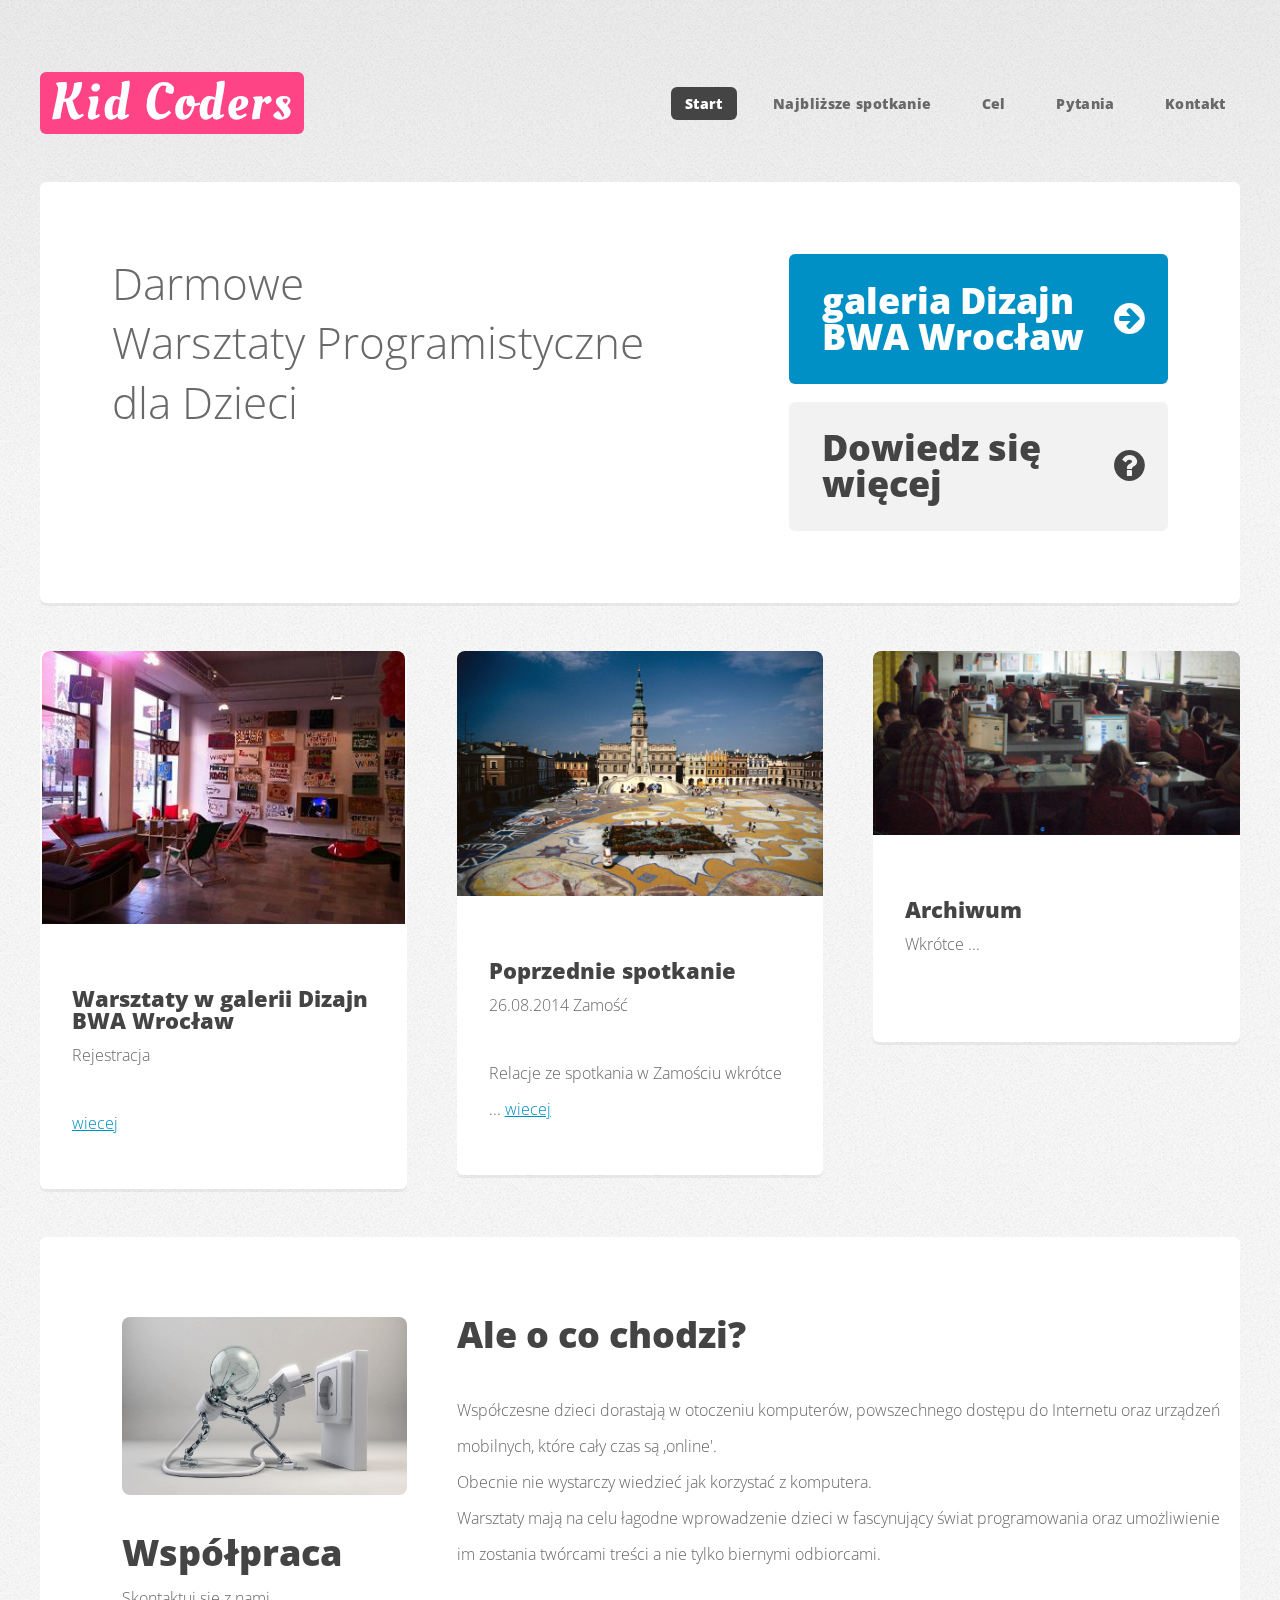
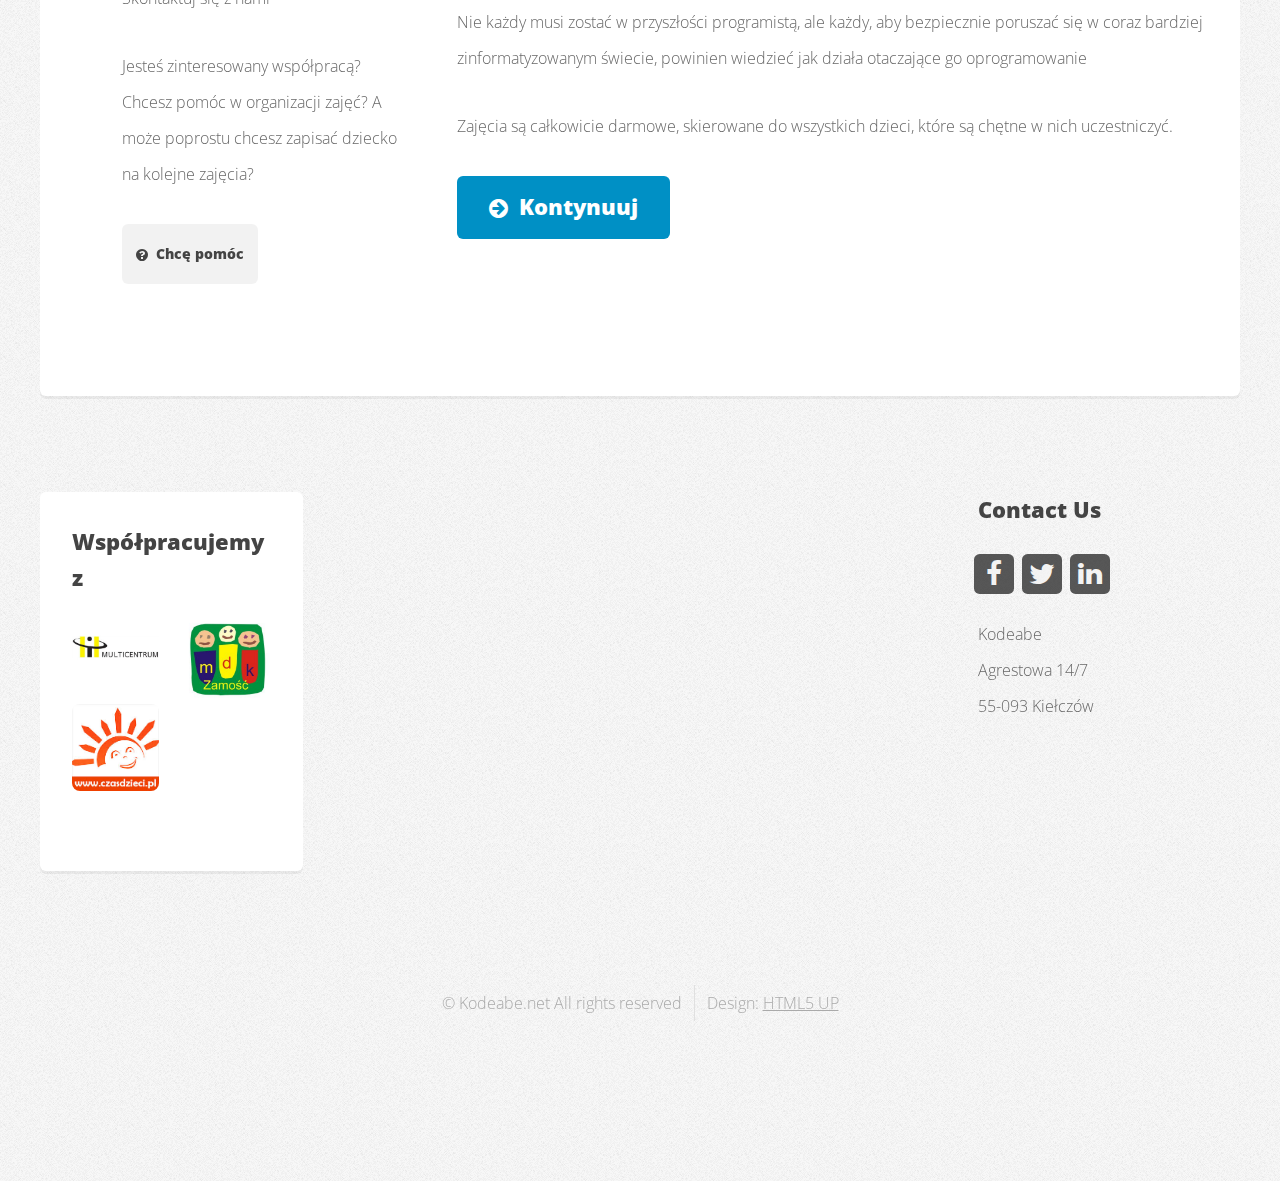
<file: index.html>
<!DOCTYPE HTML>
<!--
	Verti by HTML5 UP
	html5up.net | @n33co
	Free for personal and commercial use under the CCA 3.0 license (html5up.net/license)
-->
<html>
	<head>
		<title>Kid Coders</title>
		<meta http-equiv="content-type" content="text/html; charset=utf-8" />
		<meta name="description" content="" />
		<meta name="keywords" content="" />
		<!--[if lte IE 8]><script src="css/ie/html5shiv.js"></script><![endif]-->
		<script src="js/jquery.min.js"></script>
		<script src="js/jquery.dropotron.min.js"></script>
		<script src="js/skel.min.js"></script>
		<script src="js/skel-layers.min.js"></script>
		<script src="js/init.js"></script>
		<noscript>
			<link rel="stylesheet" href="css/skel.css" />
			<link rel="stylesheet" href="css/style.css" />
			<link rel="stylesheet" href="css/style-desktop.css" />
		</noscript>
		<!--[if lte IE 8]><link rel="stylesheet" href="css/ie/v8.css" /><![endif]-->
	</head>
	<body class="homepage">

		<!-- Header -->
			<div id="header-wrapper">
				<header id="header" class="container">

					<!-- Logo -->
						<div id="logo">
							<h1><a href="index.html">Kid Coders</a></h1>

						</div>

					<!-- Nav -->
						<nav id="nav">
							<ul>
								<li class="current"><a href="index.html">Start</a></li>
								<li><a href="#next-meeting">Najbliższe spotkanie</a></li>
								<li><a href="#goal">Cel</a></li>
								<li><a href="questions.html">Pytania</a>
								<li><a href="#contact">Kontakt</a></li>

							</ul>
						</nav>

				</header>
			</div>

		<!-- Banner -->
			<div id="banner-wrapper">
				<div id="banner" class="box container">
					<div class="row">
						<div class="7u">
							<!-- <h2>Kid Coders</h2> -->
							<p>Darmowe</p>
							<p>Warsztaty Programistyczne</p>
							<p>dla Dzieci</p>
						</div>
						<div class="5u">
							<ul>
								<li><a href="#next-meeting" class="button big icon fa-arrow-circle-right">galeria Dizajn BWA Wrocław</a></li>
								<li><a href="#goal" class="button alt big icon fa-question-circle">Dowiedz się więcej</a></li>
							</ul>
						</div>
					</div>
				</div>
			</div>

		<!-- Features -->
			<div id="features-wrapper">
				<div class="container">
					<div class="row">
					<div class="4u">

							<!-- Box -->
								<section id="next-meeting" class="box feature last">
									<a href="next.html" class="image featured centered"><img src="images/11.jpg" alt="" height="273px" /></a>
									<div class="inner">
										<header>
											<h2>Warsztaty w galerii Dizajn BWA Wrocław</h2>
											<p>Rejestracja</p>
										</header>
										<p><a href="next.html">wiecej</a></p>
									</div>
								</section>

						</div>


						<div class="4u">

							<!-- Box -->
								<section id="prev-meeting" class="box feature">
									<a href="previous.html" class="image featured"><img src="images/zamosc.jpg" alt="" /></a>
									<div class="inner">
										<header>
											<h2>Poprzednie spotkanie</h2>
											<p>26.08.2014 Zamość</p>
										</header>
										<p>Relacje ze spotkania w Zamościu wkrótce ...
										<a href="previous.html">wiecej</a></p>
									</div>
								</section>

						</div>
						<div class="4u">

							<!-- Box -->
								<section class="box feature">
									<a href="#" class="image featured"><img src="images/bg3.jpg" alt="" /></a>
									<div class="inner">
										<header>
											<h2>Archiwum</h2>
											<p>Wkrótce ...</p>
										</header>
										<p></p>
									</div>
								</section>

						</div>

					</div>
				</div>
			</div>

		<!-- Main -->
			<div id="main-wrapper" class="box container">
				<div class="container">
					<div class="row">
						<div class="4u">
							<section id="contact" class="feature last" style="padding-left: 82px">
									<a href="#" class="image featured"><img src="images/kontakt.jpg" alt="" /></a>
									<div class="inner">
										<header>
											<h2>Współpraca</h2>
											<p>Skontaktuj się z nami</p>
										</header>
										<p>Jesteś zinteresowany współpracą? Chcesz pomóc w organizacji zajęć? A może poprostu chcesz zapisać dziecko na kolejne zajęcia?</p>
										<p><a href="mailto:kid-coders@kodeabe.net" class="button alt small icon fa-question-circle">Chcę pomóc</a></p>
									</div>
								</section>

						</div>
						<div class="8u skel-cell-important">

							<!-- Content -->
								<div id="goal">
									<section class="last">
										<h2>Ale o co chodzi?</h2>
										<p>Współczesne dzieci dorastają w otoczeniu komputerów, powszechnego dostępu do Internetu oraz urządzeń
										mobilnych, które cały czas są ,online'. </br>
										Obecnie nie wystarczy wiedzieć jak korzystać z komputera.</br>
										Warsztaty mają na celu łagodne wprowadzenie dzieci w fascynujący świat programowania oraz umożliwienie im zostania twórcami treści a nie tylko biernymi odbiorcami.</p>
										<p>Nie każdy musi zostać w przyszłości programistą, ale każdy, aby bezpiecznie poruszać się w coraz bardziej zinformatyzowanym świecie, powinien wiedzieć jak działa otaczające go oprogramowanie</p>
										<p>Zajęcia są całkowicie darmowe, skierowane do wszystkich dzieci, które są chętne w nich uczestniczyć.</p>
										<a href="details.html" class="button icon fa-arrow-circle-right">Kontynuuj</a>
									</section>
								</div>

						</div>
					</div>
				</div>
			</div>

		<!-- Footer -->
			<div id="footer-wrapper">
				<footer id="footer" class="container">
					<div class="row">
						<div class="3u">

							<!-- Links -->
								<section class="box widget links">
								<div id="sidebar">
									<section class="widget thumbnails">
										<h3>Współpracujemy z</h3>
										 <div class="grid">
											<div class="row no-collapse half">
												<div class="6u"><a href="#" class="image fit"><img src="images/multicentrum.jpg" alt="" /></a></div>
												<div class="6u"><a href="#" class="image fit"><img src="images/mdk.jpg" alt="" /></a></div>
												<div class="6u"><a href="#" class="image fit"><img src="images/czasdzieci.jpeg" alt="" /></a></div>
											</div>
										</div>

									</section>
								</div>

								</section>

						</div>
						<div class="3u" style="float:right">

							<!-- Contact -->
								<section class="widget contact last">
									<h3>Contact Us</h3>
									<ul>
										<li><a href="https://www.facebook.com/KidCodersPl" class="icon fa-facebook"><span class="label">Facebook</span></a></li>
										<li><a href="#" class="icon fa-twitter"><span class="label">Twitter</span></a></li>
										<li><a href="http://linkedin.com/pub/marcin-matuszak/16/329/163/" class="icon fa-linkedin"><span class="label">Linkedin</span></a></li>
										<!-- <li><a href="#" class="icon fa-instagram"><span class="label">Instagram</span></a></li>
										<li><a href="#" class="icon fa-dribbble"><span class="label">Dribbble</span></a></li>
										<li><a href="#" class="icon fa-pinterest"><span class="label">Pinterest</span></a></li> -->
									</ul>
									<p>Kodeabe<br />
									Agrestowa 14/7<br />
									55-093 Kiełczów</p>
								</section>

						</div>
					</div>
					<div class="row">
						<div class="12u">
							<div id="copyright">
								<ul class="menu">
									<li>&copy; Kodeabe.net All rights reserved</li><li>Design: <a href="http://html5up.net">HTML5 UP</a></li>
								</ul>
							</div>
						</div>
					</div>
				</footer>
			</div>

			<script>
			  (function(i,s,o,g,r,a,m){i['GoogleAnalyticsObject']=r;i[r]=i[r]||function(){
			  (i[r].q=i[r].q||[]).push(arguments)},i[r].l=1*new Date();a=s.createElement(o),
			  m=s.getElementsByTagName(o)[0];a.async=1;a.src=g;m.parentNode.insertBefore(a,m)
			  })(window,document,'script','//www.google-analytics.com/analytics.js','ga');

			  ga('create', 'UA-48954061-1', 'auto');
			  ga('send', 'pageview');

			</script>

	</body>
</html>
</file>
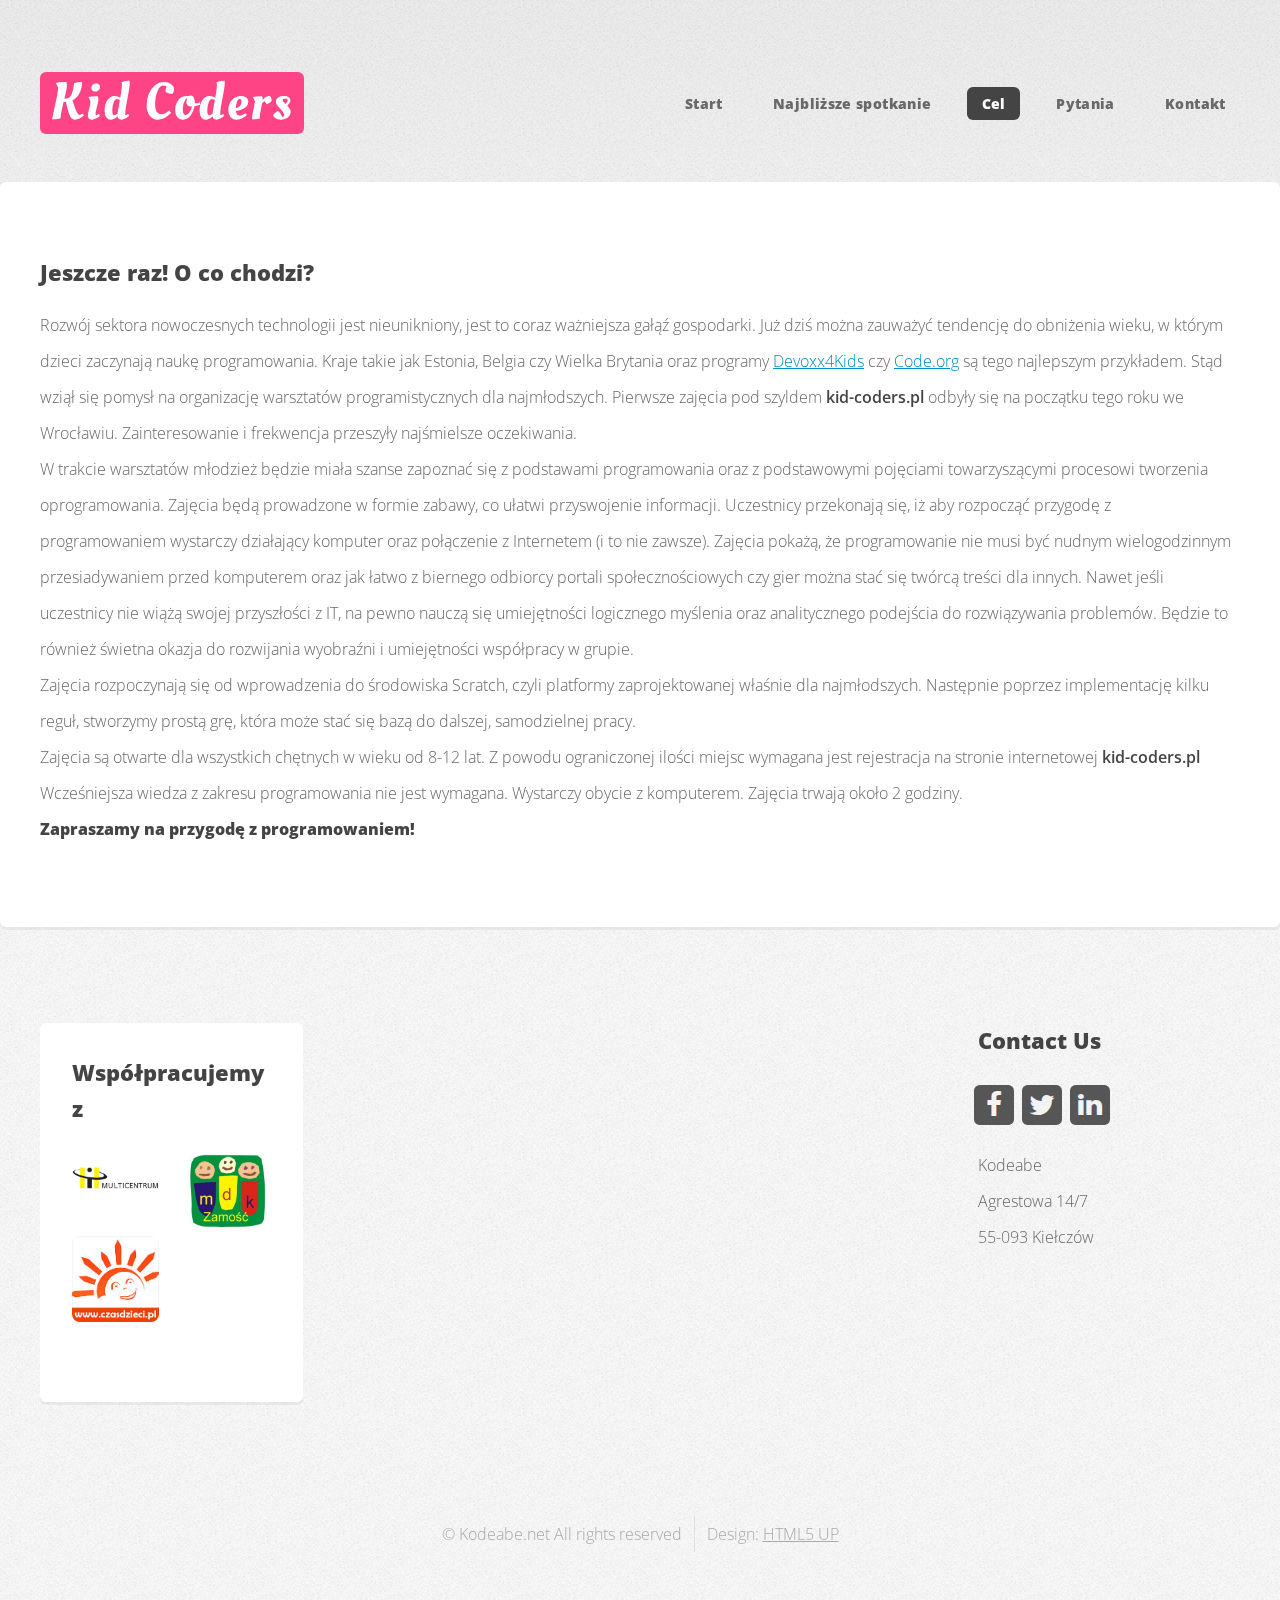
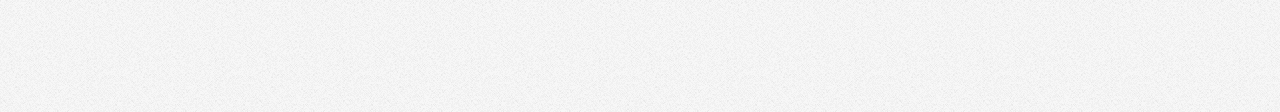
<file: details.html>
<!DOCTYPE HTML>
<!--
	Verti by HTML5 UP
	html5up.net | @n33co
	Free for personal and commercial use under the CCA 3.0 license (html5up.net/license)
-->
<html>
<head>
	<title>No Sidebar - Verti by HTML5 UP</title>
	<meta http-equiv="content-type" content="text/html; charset=utf-8" />
	<meta name="description" content="" />
	<meta name="keywords" content="" />
	<!--[if lte IE 8]><script src="css/ie/html5shiv.js"></script><![endif]-->
	<script src="js/jquery.min.js"></script>
	<script src="js/jquery.dropotron.min.js"></script>
	<script src="js/skel.min.js"></script>
	<script src="js/skel-layers.min.js"></script>
	<script src="js/init.js"></script>
	<noscript>
		<link rel="stylesheet" href="css/skel.css" />
		<link rel="stylesheet" href="css/style.css" />
		<link rel="stylesheet" href="css/style-desktop.css" />
	</noscript>
	<!--[if lte IE 8]><link rel="stylesheet" href="css/ie/v8.css" /><![endif]-->
</head>
<body class="no-sidebar">

		<!-- Header -->
			<div id="header-wrapper">
				<header id="header" class="container">
				
					<!-- Logo -->
						<div id="logo">
							<h1><a href="index.html">Kid Coders</a></h1>
							
						</div>
					
					<!-- Nav -->
						<nav id="nav">
							<ul>
								<li><a href="index.html">Start</a></li>
								<li><a href="next.html">Najbliższe spotkanie</a></li>
								<li class="current"><a href="">Cel</a></li>
								<li><a href="questions.html">Pytania</a>
								<li><a href="index.html#contact">Kontakt</a></li>
							
							</ul>
						</nav>
					
				</header>
	</div>

	<!-- Main -->
	<div id="main-wrapper" class="box feature">
		<div class="container">
			<div id="content">

				<!-- Content -->
				<article>

				<h2>Jeszcze raz! O co chodzi?</h2>

				<p>Rozwój sektora nowoczesnych technologii jest nieunikniony, jest to coraz ważniejsza gałąź gospodarki. Już dziś można zauważyć tendencję do obniżenia wieku, w którym dzieci zaczynają naukę programowania. Kraje takie jak Estonia, Belgia czy Wielka Brytania oraz programy <a href="http://www.devoxx4kids.org/">Devoxx4Kids</a> czy <a href="http://www.code.org">Code.org</a> są tego najlepszym przykładem. Stąd wziął się pomysł na organizację warsztatów programistycznych dla najmłodszych. Pierwsze zajęcia pod szyldem <strong>kid-coders.pl</strong> odbyły się na początku tego roku we Wrocławiu. Zainteresowanie i frekwencja przeszyły najśmielsze oczekiwania.</p>

					<p>W trakcie warsztatów młodzież będzie miała szanse zapoznać się z podstawami programowania oraz z podstawowymi pojęciami towarzyszącymi procesowi tworzenia oprogramowania. Zajęcia będą prowadzone w formie zabawy, co ułatwi przyswojenie informacji. Uczestnicy przekonają się, iż aby rozpocząć przygodę z programowaniem wystarczy działający komputer oraz połączenie z Internetem (i to nie zawsze). Zajęcia pokażą, że programowanie  nie musi być nudnym wielogodzinnym przesiadywaniem przed komputerem oraz jak łatwo z biernego odbiorcy portali społecznościowych czy gier można stać się twórcą treści dla innych. Nawet jeśli uczestnicy nie wiążą swojej przyszłości z IT, na pewno nauczą się umiejętności logicznego myślenia oraz analitycznego podejścia do rozwiązywania problemów. Będzie to również świetna okazja do rozwijania wyobraźni i umiejętności współpracy w grupie.</p> 

					<p>Zajęcia rozpoczynają się od wprowadzenia do środowiska Scratch, czyli platformy zaprojektowanej właśnie dla najmłodszych. Następnie poprzez implementację kilku reguł, stworzymy prostą grę, która może stać się bazą do dalszej, samodzielnej pracy.</p>

					<p>Zajęcia są otwarte dla wszystkich chętnych w wieku od 8-12 lat. Z powodu ograniczonej ilości miejsc wymagana jest rejestracja na stronie internetowej <strong>kid-coders.pl</strong> Wcześniejsza wiedza z zakresu programowania nie jest wymagana. Wystarczy obycie z komputerem. Zajęcia trwają około 2 godziny.</p>

					<h4>Zapraszamy na przygodę z programowaniem!</h4>


				</article>

			</div>
		</div>
	</div>

	<!-- Footer -->
			<div id="footer-wrapper">
				<footer id="footer" class="container">
					<div class="row">
						<div class="3u">
						
							<!-- Links -->
								<section class="box widget links">
								<div id="sidebar">
									<section class="widget thumbnails">
										<h3>Współpracujemy z</h3>
										 <div class="grid">
											<div class="row no-collapse half">
												<div class="6u"><a href="#" class="image fit"><img src="images/multicentrum.jpg" alt="" /></a></div>
												<div class="6u"><a href="#" class="image fit"><img src="images/mdk.jpg" alt="" /></a></div>
												<div class="6u"><a href="#" class="image fit"><img src="images/czasdzieci.jpeg" alt="" /></a></div>
											</div>
										</div> 
										
									</section>
								</div>
						
								</section>
						
						</div>
						<div class="3u" style="float:right">
						
							<!-- Contact -->
								<section class="widget contact last">
									<h3>Contact Us</h3>
									<ul>
										<li><a href="https://www.facebook.com/KidCodersPl" class="icon fa-facebook"><span class="label">Facebook</span></a></li>
										<li><a href="#" class="icon fa-twitter"><span class="label">Twitter</span></a></li>
										<li><a href="http://linkedin.com/pub/marcin-matuszak/16/329/163/" class="icon fa-linkedin"><span class="label">Linkedin</span></a></li>
										<!-- <li><a href="#" class="icon fa-instagram"><span class="label">Instagram</span></a></li>
										<li><a href="#" class="icon fa-dribbble"><span class="label">Dribbble</span></a></li>
										<li><a href="#" class="icon fa-pinterest"><span class="label">Pinterest</span></a></li> -->
									</ul>
									<p>Kodeabe<br />
									Agrestowa 14/7<br />
									55-093 Kiełczów</p>
								</section>
						
						</div>
					</div>
					<div class="row">
						<div class="12u">
							<div id="copyright">
								<ul class="menu">
									<li>&copy; Kodeabe.net All rights reserved</li><li>Design: <a href="http://html5up.net">HTML5 UP</a></li>
								</ul>
							</div>
						</div>
					</div>
				</footer>
			</div>
<script>
  (function(i,s,o,g,r,a,m){i['GoogleAnalyticsObject']=r;i[r]=i[r]||function(){
  (i[r].q=i[r].q||[]).push(arguments)},i[r].l=1*new Date();a=s.createElement(o),
  m=s.getElementsByTagName(o)[0];a.async=1;a.src=g;m.parentNode.insertBefore(a,m)
  })(window,document,'script','//www.google-analytics.com/analytics.js','ga');

  ga('create', 'UA-48954061-1', 'auto');
  ga('send', 'pageview');

</script>
	</body>
	</html>
</file>
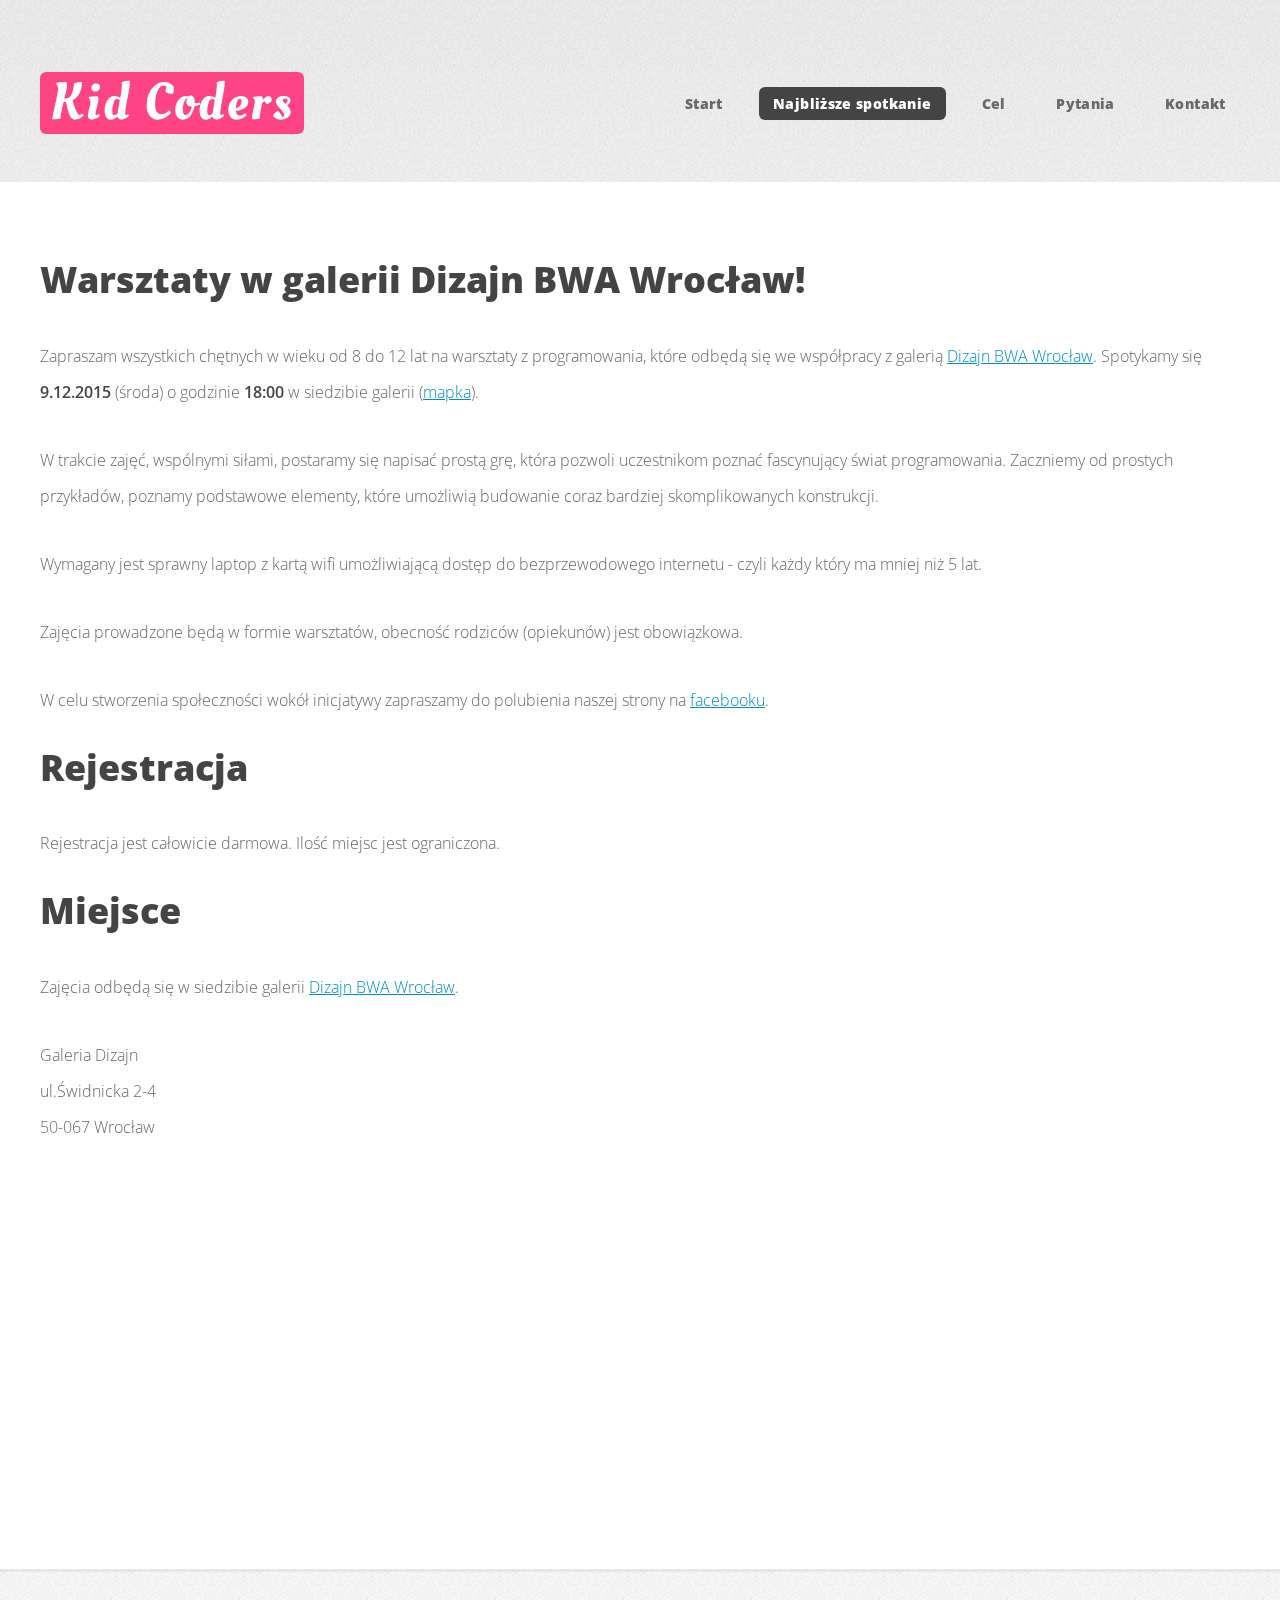
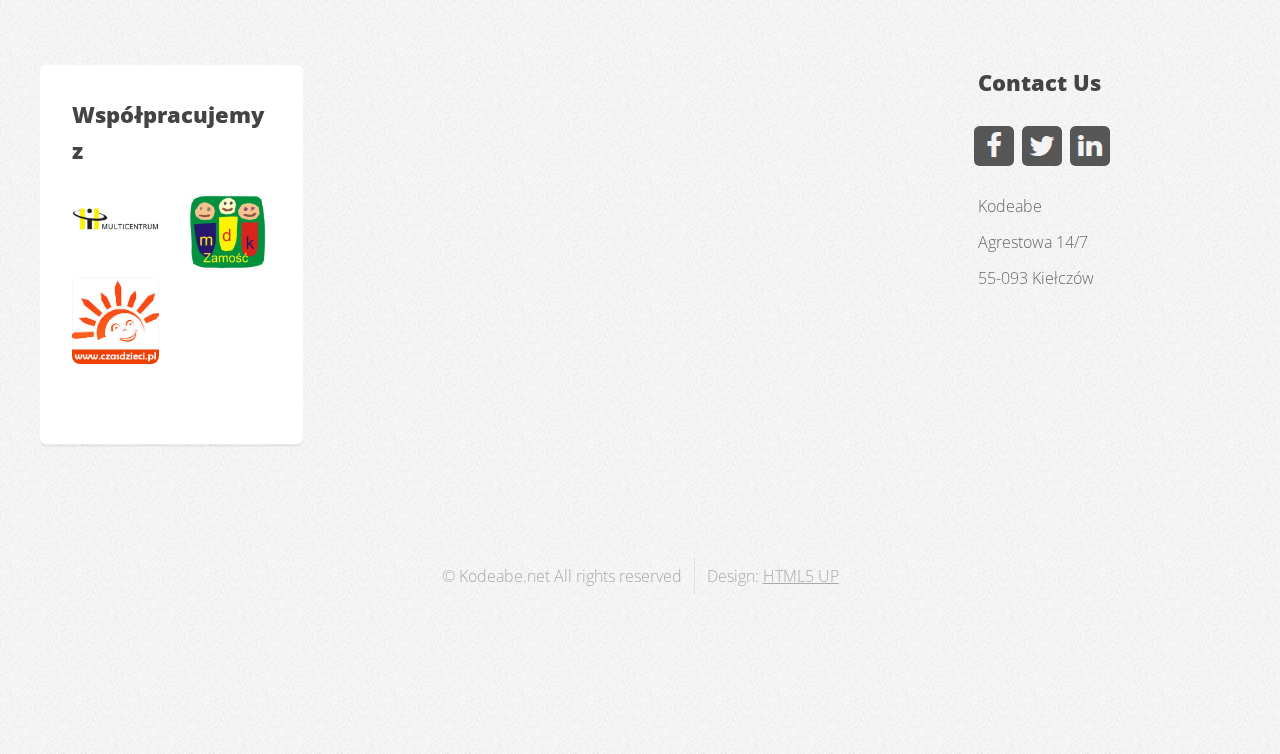
<file: next.html>
<!DOCTYPE HTML>
<!--
	Verti by HTML5 UP
	html5up.net | @n33co
	Free for personal and commercial use under the CCA 3.0 license (html5up.net/license)
-->
<html>
	<head>
		<title>Kid Coders</title>
		<meta http-equiv="content-type" content="text/html; charset=utf-8" />
		<meta name="description" content="" />
		<meta name="keywords" content="" />
		<!--[if lte IE 8]><script src="css/ie/html5shiv.js"></script><![endif]-->
		<script src="js/jquery.min.js"></script>
		<script src="js/jquery.dropotron.min.js"></script>
		<script src="js/skel.min.js"></script>
		<script src="js/skel-layers.min.js"></script>
		<script src="js/init.js"></script>
		<noscript>
			<link rel="stylesheet" href="css/skel.css" />
			<link rel="stylesheet" href="css/style.css" />
			<link rel="stylesheet" href="css/style-desktop.css" />
		</noscript>
		<!--[if lte IE 8]><link rel="stylesheet" href="css/ie/v8.css" /><![endif]-->
	</head>
	<body class="no-sidebar">

				<!-- Header -->
			<div id="header-wrapper">
				<header id="header" class="container">

					<!-- Logo -->
						<div id="logo">
							<h1><a href="index.html">Kid Coders</a></h1>

						</div>

					<!-- Nav -->
						<nav id="nav">
							<ul>
								<li><a href="index.html">Start</a></li>
								<li class="current"><a href="#next-meeting">Najbliższe spotkanie</a></li>
								<li><a href="details.html">Cel</a></li>
								<li><a href="questions.html">Pytania</a>
								<li><a href="#contact">Kontakt</a></li>

							</ul>
						</nav>

				</header>
			</div>

		<!-- Main -->
			<div id="main-wrapper">
				<div class="container">
					<div id="content">

						<!-- Content -->
							<article>

								<h2>Warsztaty w galerii Dizajn BWA Wrocław!</h2>

								<p>Zapraszam wszystkich chętnych w wieku od 8 do 12 lat na warsztaty z programowania, które odbędą się we współpracy z galerią <a href="http://bwa.wroc.pl/index.php?l=pl&id=1061&b=3&w=1">Dizajn BWA Wrocław</a>.
                				Spotykamy się <strong>9.12.2015</strong> (środa) o godzinie <strong>18:00</strong> w siedzibie galerii (<a href="#map">mapka</a>).</p>
								<p>W trakcie zajęć, wspólnymi siłami, postaramy się napisać prostą grę, która pozwoli uczestnikom poznać fascynujący świat programowania. Zaczniemy od prostych przykładów, poznamy podstawowe elementy, które umożliwią budowanie coraz bardziej skomplikowanych konstrukcji.</p>
								<p>
									Wymagany jest sprawny laptop z kartą wifi umożliwiającą dostęp do bezprzewodowego internetu - czyli każdy który ma mniej niż 5 lat.
								</p>
								<p>
									Zajęcia prowadzone będą w formie warsztatów, obecność rodziców (opiekunów) jest obowiązkowa.
								</p>
								<p>W celu stworzenia społeczności wokół inicjatywy zapraszamy do polubienia naszej strony na
									<a href="http://facebook.com/KidCodersPl">facebooku</a>.</p>
								<h2>Rejestracja</h2>
								 <p>
								  Rejestracja jest całowicie darmowa. Ilość miejsc jest ograniczona.
								  </p> 
              <!--  	 	Aby zapisać się kliknij na poniższy link (formularz zostanie otwarty w nowym oknie)
            		</p>
            			<p id="register-form">
            	    <a href="https://docs.google.com/forms/d/1zVKWRpF6rV0bFFtbhaO1gi3eK0THTC9Fv2gcgnnYKCw/viewform"
            	       target="_blank">Zapisz się</a>
            		</p> -->
								<h2 id="map">Miejsce</h2>



								   <p>
                Zajęcia odbędą się w siedzibie galerii <a href="http://bwa.wroc.pl/index.php?b=3&w=4&l=pl">Dizajn BWA Wrocław</a>.
            </p>

            <p>
            <div>
                Galeria Dizajn<br>
                ul.Świdnicka 2-4<br>
                50-067 Wrocław<br>
            </div>
            </p>

            <p>

            <div id="f-container-map">
                <div style="margin:0;padding:0;overflow:hidden">
                    <iframe frameborder="0" marginheight="0" marginwidth="0"
                            style="overflow:hidden;height:300px;width:100%"
                            height="100%" width="100%"
                            src="https://www.google.com/maps/embed?pb=!1m18!1m12!1m3!1d2504.9799037421335!2d17.030981715856825!3d51.108830947586924!2m3!1f0!2f0!3f0!3m2!1i1024!2i768!4f13.1!3m3!1m2!1s0x470fc27432031391%3A0xcd7a55e733744a3d!2sGaleria+Design!5e0!3m2!1sen!2sus!4v1449018405001">

                    </iframe>
                </div>

            </div>
            </p>

							</article>

					</div>
				</div>
			</div>

		<!-- Footer -->
			<div id="footer-wrapper">
				<footer id="footer" class="container">
					<div class="row">
						<div class="3u">

							<!-- Links -->
								<section class="box widget links">
								<div id="sidebar">
									<section class="widget thumbnails">
										<h3>Współpracujemy z</h3>
										 <div class="grid">
											<div class="row no-collapse half">
												<div class="6u"><a href="#" class="image fit"><img src="images/multicentrum.jpg" alt="" /></a></div>
												<div class="6u"><a href="#" class="image fit"><img src="images/mdk.jpg" alt="" /></a></div>
												<div class="6u"><a href="#" class="image fit"><img src="images/czasdzieci.jpeg" alt="" /></a></div>
											</div>
										</div>

									</section>
								</div>

								</section>

						</div>
						<div class="3u" style="float:right">

							<!-- Contact -->
								<section class="widget contact last">
									<h3>Contact Us</h3>
									<ul>
										<li><a href="https://www.facebook.com/KidCodersPl" class="icon fa-facebook"><span class="label">Facebook</span></a></li>
										<li><a href="#" class="icon fa-twitter"><span class="label">Twitter</span></a></li>
										<li><a href="http://linkedin.com/pub/marcin-matuszak/16/329/163/" class="icon fa-linkedin"><span class="label">Linkedin</span></a></li>
										<!-- <li><a href="#" class="icon fa-instagram"><span class="label">Instagram</span></a></li>
										<li><a href="#" class="icon fa-dribbble"><span class="label">Dribbble</span></a></li>
										<li><a href="#" class="icon fa-pinterest"><span class="label">Pinterest</span></a></li> -->
									</ul>
									<p>Kodeabe<br />
									Agrestowa 14/7<br />
									55-093 Kiełczów</p>
								</section>

						</div>
					</div>
					<div class="row">
						<div class="12u">
							<div id="copyright">
								<ul class="menu">
									<li>&copy; Kodeabe.net All rights reserved</li><li>Design: <a href="http://html5up.net">HTML5 UP</a></li>
								</ul>
							</div>
						</div>
					</div>
				</footer>
			</div>
				<script>
  (function(i,s,o,g,r,a,m){i['GoogleAnalyticsObject']=r;i[r]=i[r]||function(){
  (i[r].q=i[r].q||[]).push(arguments)},i[r].l=1*new Date();a=s.createElement(o),
  m=s.getElementsByTagName(o)[0];a.async=1;a.src=g;m.parentNode.insertBefore(a,m)
  })(window,document,'script','//www.google-analytics.com/analytics.js','ga');

  ga('create', 'UA-48954061-1', 'auto');
  ga('send', 'pageview');

</script>
	</body>
</html>
</file>
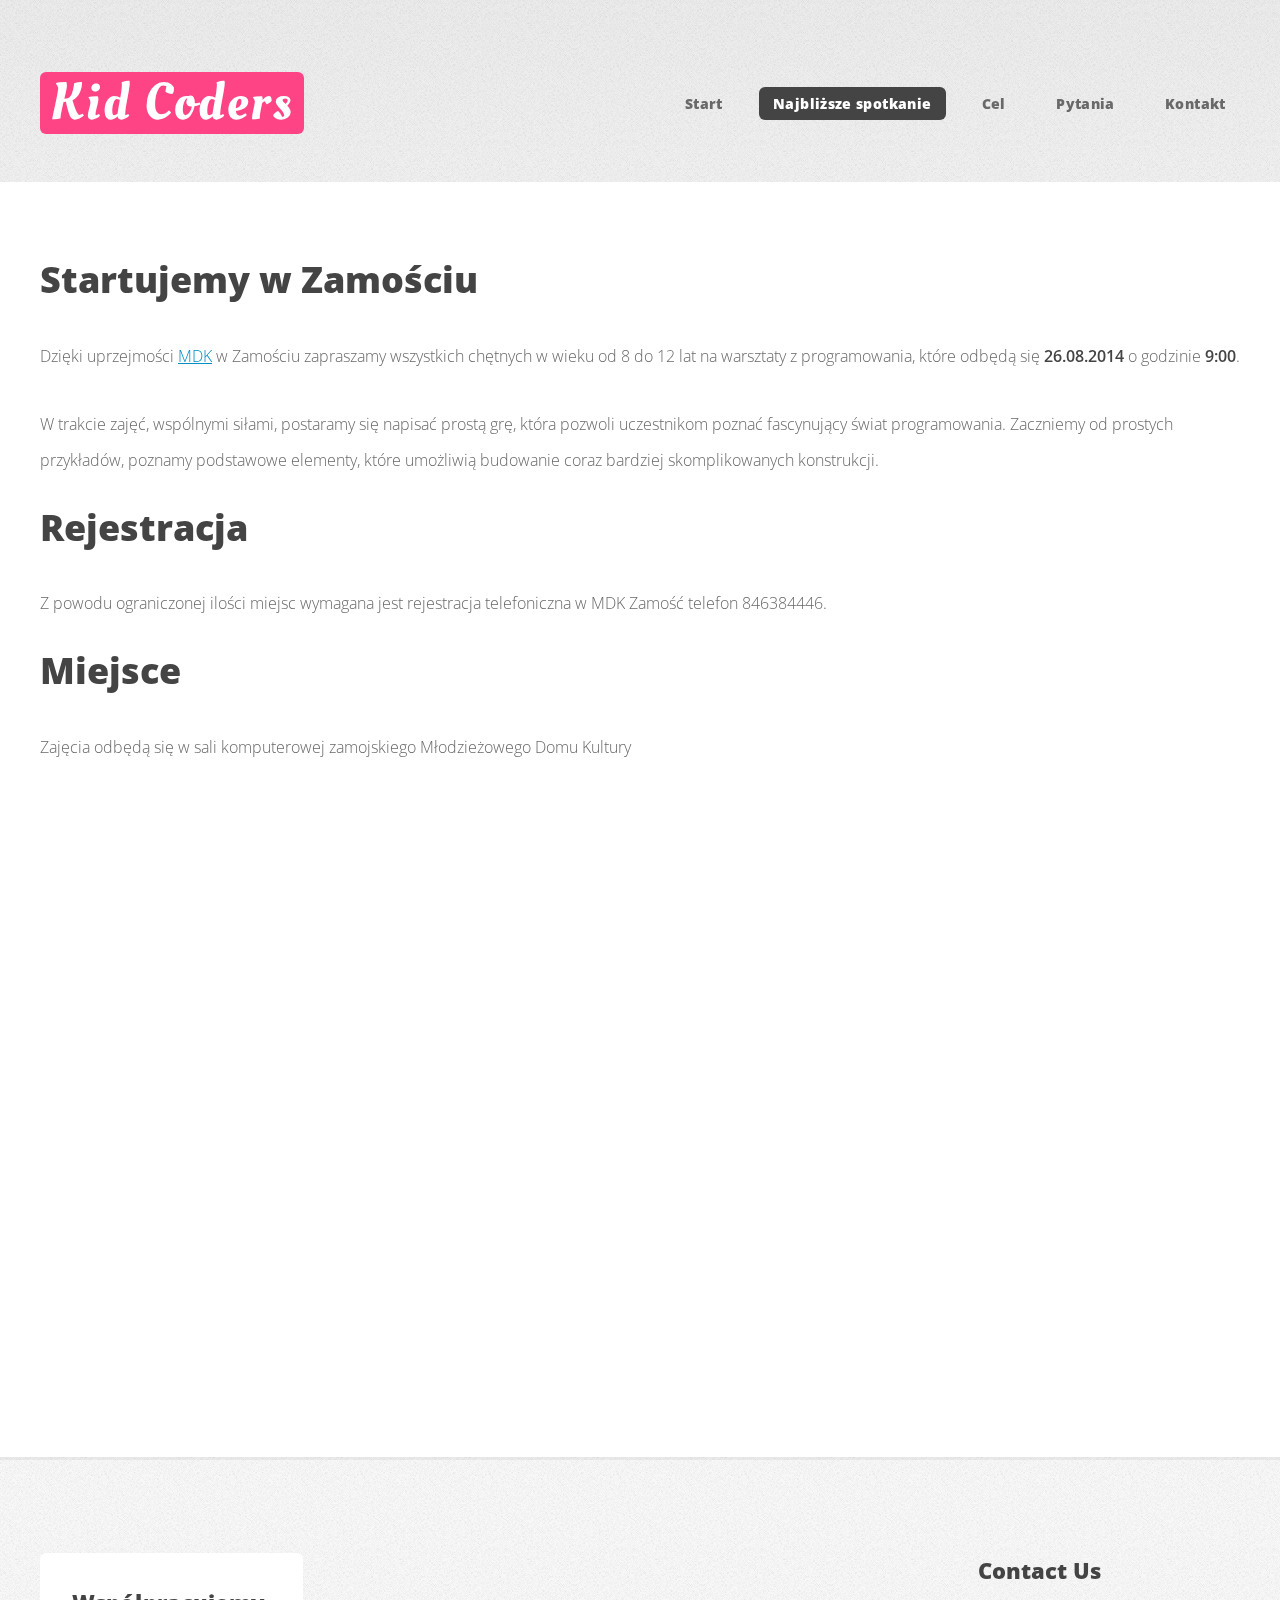
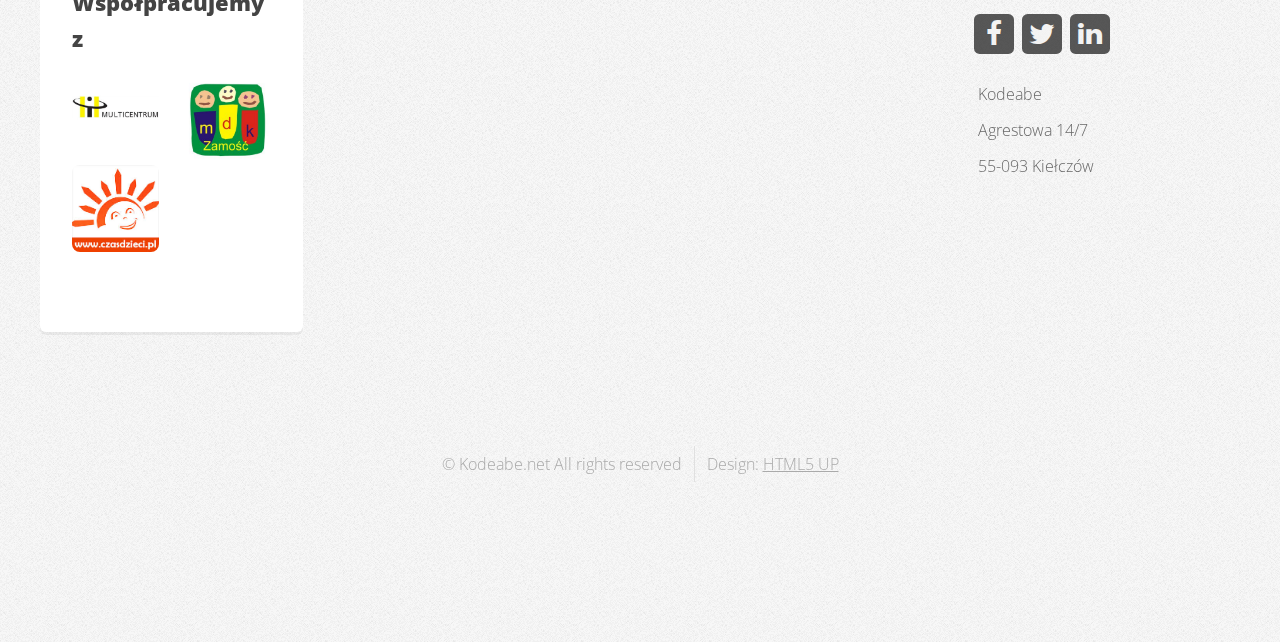
<file: previous.html>
<!DOCTYPE HTML>
<!--
	Verti by HTML5 UP
	html5up.net | @n33co
	Free for personal and commercial use under the CCA 3.0 license (html5up.net/license)
-->
<html>
	<head>
		<title>Kid Coders</title>
		<meta http-equiv="content-type" content="text/html; charset=utf-8" />
		<meta name="description" content="" />
		<meta name="keywords" content="" />
		<!--[if lte IE 8]><script src="css/ie/html5shiv.js"></script><![endif]-->
		<script src="js/jquery.min.js"></script>
		<script src="js/jquery.dropotron.min.js"></script>
		<script src="js/skel.min.js"></script>
		<script src="js/skel-layers.min.js"></script>
		<script src="js/init.js"></script>
		<noscript>
			<link rel="stylesheet" href="css/skel.css" />
			<link rel="stylesheet" href="css/style.css" />
			<link rel="stylesheet" href="css/style-desktop.css" />
		</noscript>
		<!--[if lte IE 8]><link rel="stylesheet" href="css/ie/v8.css" /><![endif]-->
	</head>
	<body class="no-sidebar">

				<!-- Header -->
			<div id="header-wrapper">
				<header id="header" class="container">
				
					<!-- Logo -->
						<div id="logo">
							<h1><a href="index.html">Kid Coders</a></h1>
							
						</div>
					
					<!-- Nav -->
						<nav id="nav">
							<ul>
								<li><a href="index.html">Start</a></li>
								<li class="current"><a href="#next-meeting">Najbliższe spotkanie</a></li>
								<li><a href="details.html">Cel</a></li>
								<li><a href="questions.html">Pytania</a>
								<li><a href="#contact">Kontakt</a></li>
							
							</ul>
						</nav>
					
				</header>
			</div>
		
		<!-- Main -->
			<div id="main-wrapper">
				<div class="container">
					<div id="content">

						<!-- Content -->
							<article>

								<h2>Startujemy w Zamościu</h2>

								<p>Dzięki uprzejmości <a href="http://mdk.zam.pl/">MDK</a> w Zamościu zapraszamy wszystkich chętnych w wieku od 8 do 12 lat na warsztaty z programowania, które odbędą się <strong>26.08.2014</strong> o godzinie <strong>9:00</strong>.</p>
								<p>W trakcie zajęć, wspólnymi siłami, postaramy się napisać prostą grę, która pozwoli uczestnikom poznać fascynujący świat programowania. Zaczniemy od prostych przykładów, poznamy podstawowe elementy, które umożliwią budowanie coraz bardziej skomplikowanych konstrukcji.</p>
								
								<h2>Rejestracja</h2>
								 <p>
								  Z powodu ograniczonej ilości miejsc wymagana jest rejestracja telefoniczna w MDK Zamość telefon 846384446. 

								<h2>Miejsce</h2>
								Zajęcia odbędą się w sali komputerowej zamojskiego Młodzieżowego Domu Kultury

								<iframe src="https://www.google.com/maps/embed?pb=!1m14!1m8!1m3!1d10103.03256503774!2d23.258636746251966!3d50.72442602576966!3m2!1i1024!2i768!4f13.1!3m3!1m2!1s0x472367b26d64f349%3A0x15b6166f839e38c9!2zS2FtaWVubmEgMjAsIFphbW_Fm8SHLCBQb2xhbmQ!5e0!3m2!1sen!2s!4v1407878031854" width="800" height="600" frameborder="0" style="border:0"></iframe>
								
							</article>

					</div>
				</div>
			</div>

		<!-- Footer -->
			<div id="footer-wrapper">
				<footer id="footer" class="container">
					<div class="row">
						<div class="3u">
						
							<!-- Links -->
								<section class="box widget links">
								<div id="sidebar">
									<section class="widget thumbnails">
										<h3>Współpracujemy z</h3>
										 <div class="grid">
											<div class="row no-collapse half">
												<div class="6u"><a href="#" class="image fit"><img src="images/multicentrum.jpg" alt="" /></a></div>
												<div class="6u"><a href="#" class="image fit"><img src="images/mdk.jpg" alt="" /></a></div>
												<div class="6u"><a href="#" class="image fit"><img src="images/czasdzieci.jpeg" alt="" /></a></div>
											</div>
										</div> 
										
									</section>
								</div>
						
								</section>
						
						</div>
						<div class="3u" style="float:right">
						
							<!-- Contact -->
								<section class="widget contact last">
									<h3>Contact Us</h3>
									<ul>
										<li><a href="https://www.facebook.com/KidCodersPl" class="icon fa-facebook"><span class="label">Facebook</span></a></li>
										<li><a href="#" class="icon fa-twitter"><span class="label">Twitter</span></a></li>
										<li><a href="http://linkedin.com/pub/marcin-matuszak/16/329/163/" class="icon fa-linkedin"><span class="label">Linkedin</span></a></li>
										<!-- <li><a href="#" class="icon fa-instagram"><span class="label">Instagram</span></a></li>
										<li><a href="#" class="icon fa-dribbble"><span class="label">Dribbble</span></a></li>
										<li><a href="#" class="icon fa-pinterest"><span class="label">Pinterest</span></a></li> -->
									</ul>
									<p>Kodeabe<br />
									Agrestowa 14/7<br />
									55-093 Kiełczów</p>
								</section>
						
						</div>
					</div>
					<div class="row">
						<div class="12u">
							<div id="copyright">
								<ul class="menu">
									<li>&copy; Kodeabe.net All rights reserved</li><li>Design: <a href="http://html5up.net">HTML5 UP</a></li>
								</ul>
							</div>
						</div>
					</div>
				</footer>
			</div>
<script>
  (function(i,s,o,g,r,a,m){i['GoogleAnalyticsObject']=r;i[r]=i[r]||function(){
  (i[r].q=i[r].q||[]).push(arguments)},i[r].l=1*new Date();a=s.createElement(o),
  m=s.getElementsByTagName(o)[0];a.async=1;a.src=g;m.parentNode.insertBefore(a,m)
  })(window,document,'script','//www.google-analytics.com/analytics.js','ga');

  ga('create', 'UA-48954061-1', 'auto');
  ga('send', 'pageview');

</script>
	</body>
</html>
</file>
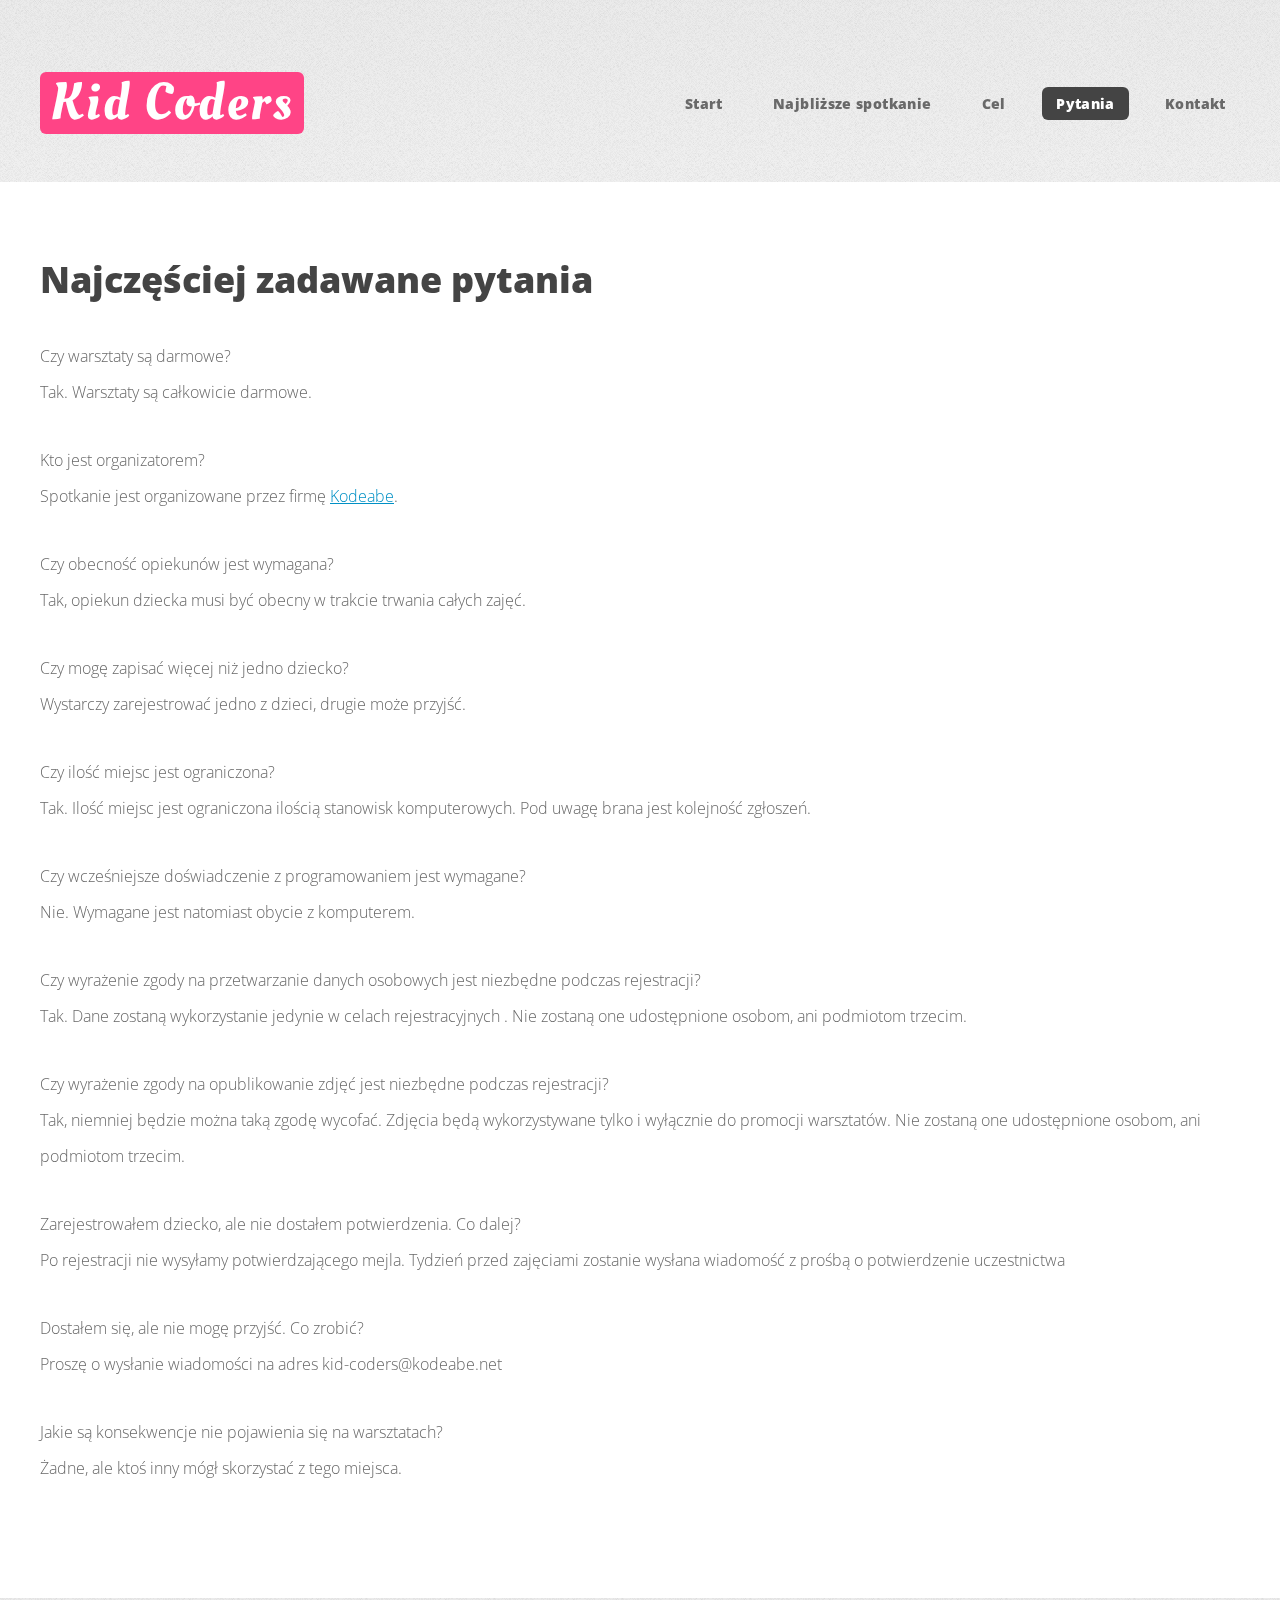
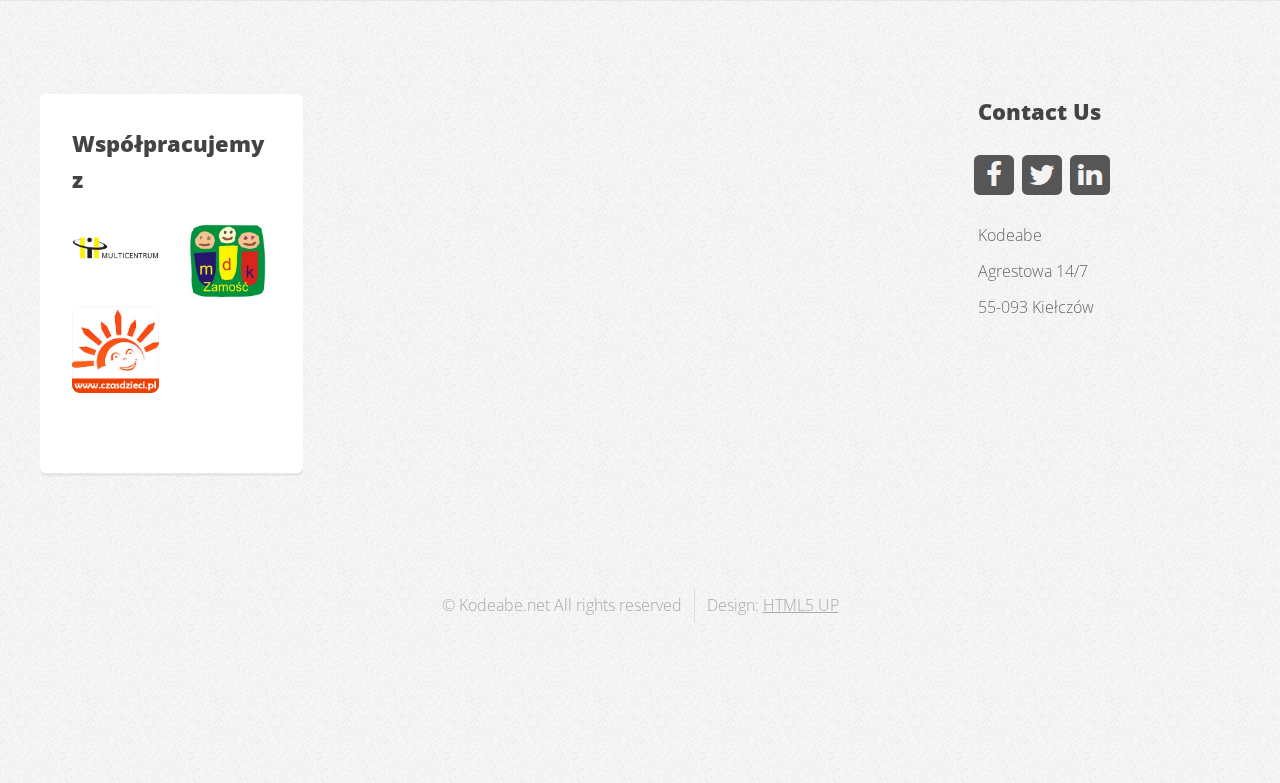
<file: questions.html>
<!DOCTYPE HTML>
<!--
	Verti by HTML5 UP
	html5up.net | @n33co
	Free for personal and commercial use under the CCA 3.0 license (html5up.net/license)
-->
<html>
	<head>
		<title>No Sidebar - Verti by HTML5 UP</title>
		<meta http-equiv="content-type" content="text/html; charset=utf-8" />
		<meta name="description" content="" />
		<meta name="keywords" content="" />
		<!--[if lte IE 8]><script src="css/ie/html5shiv.js"></script><![endif]-->
		<script src="js/jquery.min.js"></script>
		<script src="js/jquery.dropotron.min.js"></script>
		<script src="js/skel.min.js"></script>
		<script src="js/skel-layers.min.js"></script>
		<script src="js/init.js"></script>
		<noscript>
			<link rel="stylesheet" href="css/skel.css" />
			<link rel="stylesheet" href="css/style.css" />
			<link rel="stylesheet" href="css/style-desktop.css" />
		</noscript>
		<!--[if lte IE 8]><link rel="stylesheet" href="css/ie/v8.css" /><![endif]-->
	</head>
	<body class="no-sidebar">

		
		<!-- Header -->
			<div id="header-wrapper">
				<header id="header" class="container">
				
					<!-- Logo -->
						<div id="logo">
							<h1><a href="index.html">Kid Coders</a></h1>
							
						</div>
					
					<!-- Nav -->
						<nav id="nav">
							<ul>
								<li><a href="index.html">Start</a></li>
								<li><a href="next.html">Najbliższe spotkanie</a></li>
								<li><a href="details.html">Cel</a></li>
								<li class="current"><a href="">Pytania</a>
								<li><a href="index.html#goal">Kontakt</a></li>
							
							</ul>
						</nav>
					
				</header>
			</div>
		<!-- Main -->
			<div id="main-wrapper">
				<div class="container">
					<div id="content">

						<!-- Content -->
							<article>

								<h2>Najczęściej zadawane pytania</h2>
								 <ol>
                    <li>
                        Czy warsztaty są darmowe?
                        <p>Tak. Warsztaty są całkowicie darmowe.</p>
                    </li>
                    <li>
                        Kto jest organizatorem?
                        <p>Spotkanie jest organizowane przez firmę <a href="http://kodeabe.net">Kodeabe</a>.
                        </p>
                    </li>
                    <li>
                        Czy obecność opiekunów jest wymagana?
                        <p>Tak, opiekun dziecka musi być obecny w trakcie trwania całych zajęć.</p>
                    </li>

                    <li>
                        Czy mogę zapisać więcej niż jedno dziecko?
                        <p>Wystarczy zarejestrować jedno z dzieci, drugie może przyjść.</p>
                    </li>
                    <li>Czy ilość miejsc jest ograniczona?
                        <p>Tak. Ilość miejsc jest ograniczona ilością stanowisk komputerowych. Pod uwagę brana jest kolejność zgłoszeń.</p>
                    </li>

                    <li>Czy wcześniejsze doświadczenie z programowaniem jest wymagane?
                        <p>Nie. Wymagane jest natomiast obycie z komputerem.</p></li>

                    <li>Czy wyrażenie zgody na przetwarzanie danych osobowych jest niezbędne podczas rejestracji?
                        <p>Tak. Dane zostaną wykorzystanie jedynie w celach rejestracyjnych . Nie zostaną one
                            udostępnione osobom, ani podmiotom trzecim.</p></li>
                    <li>Czy wyrażenie zgody na opublikowanie zdjęć jest niezbędne podczas rejestracji?
                        <p>Tak, niemniej będzie można taką zgodę wycofać. Zdjęcia będą wykorzystywane tylko i wyłącznie
                            do promocji warsztatów. Nie zostaną one udostępnione osobom, ani podmiotom trzecim.</p>
                    </li>
                    <li>
                        Zarejestrowałem dziecko, ale nie dostałem potwierdzenia. Co dalej?

                        <p>Po rejestracji nie wysyłamy potwierdzającego mejla. Tydzień przed zajęciami zostanie wysłana wiadomość z prośbą o potwierdzenie uczestnictwa</p>
                    </li>

                    <li>
                        Dostałem się, ale nie mogę przyjść. Co zrobić?
                        <p>Proszę o wysłanie wiadomości na adres kid-coders@kodeabe.net</p>
                    </li>


                    <li>
                        Jakie są konsekwencje nie pojawienia się na warsztatach?
                        <p>Żadne, ale ktoś inny mógł skorzystać z tego miejsca.</p>
                    </li>
                </ol>

							</article>

					</div>
				</div>
			</div>

		<!-- Footer -->
			<div id="footer-wrapper">
				<footer id="footer" class="container">
					<div class="row">
						<div class="3u">
						
							<!-- Links -->
								<section class="box widget links">
								<div id="sidebar">
									<section class="widget thumbnails">
										<h3>Współpracujemy z</h3>
										 <div class="grid">
											<div class="row no-collapse half">
												<div class="6u"><a href="#" class="image fit"><img src="images/multicentrum.jpg" alt="" /></a></div>
												<div class="6u"><a href="#" class="image fit"><img src="images/mdk.jpg" alt="" /></a></div>
												<div class="6u"><a href="#" class="image fit"><img src="images/czasdzieci.jpeg" alt="" /></a></div>
											</div>
										</div> 
										
									</section>
								</div>
						
								</section>
						
						</div>
						<div class="3u" style="float:right">
						
							<!-- Contact -->
								<section class="widget contact last">
									<h3>Contact Us</h3>
									<ul>
										<li><a href="https://www.facebook.com/KidCodersPl" class="icon fa-facebook"><span class="label">Facebook</span></a></li>
										<li><a href="#" class="icon fa-twitter"><span class="label">Twitter</span></a></li>
										<li><a href="http://linkedin.com/pub/marcin-matuszak/16/329/163/" class="icon fa-linkedin"><span class="label">Linkedin</span></a></li>
										<!-- <li><a href="#" class="icon fa-instagram"><span class="label">Instagram</span></a></li>
										<li><a href="#" class="icon fa-dribbble"><span class="label">Dribbble</span></a></li>
										<li><a href="#" class="icon fa-pinterest"><span class="label">Pinterest</span></a></li> -->
									</ul>
									<p>Kodeabe<br />
									Agrestowa 14/7<br />
									55-093 Kiełczów</p>
								</section>
						
						</div>
					</div>
					<div class="row">
						<div class="12u">
							<div id="copyright">
								<ul class="menu">
									<li>&copy; Kodeabe.net All rights reserved</li><li>Design: <a href="http://html5up.net">HTML5 UP</a></li>
								</ul>
							</div>
						</div>
					</div>
				</footer>
			</div>

<script>
  (function(i,s,o,g,r,a,m){i['GoogleAnalyticsObject']=r;i[r]=i[r]||function(){
  (i[r].q=i[r].q||[]).push(arguments)},i[r].l=1*new Date();a=s.createElement(o),
  m=s.getElementsByTagName(o)[0];a.async=1;a.src=g;m.parentNode.insertBefore(a,m)
  })(window,document,'script','//www.google-analytics.com/analytics.js','ga');

  ga('create', 'UA-48954061-1', 'auto');
  ga('send', 'pageview');

</script>
	</body>
</html>
</file>
<file: css/style-desktop.css>
/*
	Verti by HTML5 UP
	html5up.net | @n33co
	Free for personal and commercial use under the CCA 3.0 license (html5up.net/license)
*/

/*********************************************************************************/
/* Basic                                                                         */
/*********************************************************************************/

	body
	{
		line-height: 2.25em;
	}

	h2
	{
		font-size: 2.25em;
		margin: 0 0 1.1em 0;
		line-height: 1em;
	}
	
	h3
	{
		font-size: 1.35em;
		margin: 0 0 1em 0;
	}
	
	/* Button */

		input[type="button"],
		input[type="submit"],
		input[type="reset"],
		.button
		{
			font-size: 1.35em;
			padding: 0.6em 1.5em;
		}

			input[type="button"].big,
			input[type="submit"].big,
			input[type="reset"].big,
			.button.big
			{
				font-size: 2.25em;
				padding: 0.8em 0.9em;
			}

			.button.icon
			{
			}

				.button.icon:before
				{
					margin-right: 0.5em;
					top: 0.05em;
				}

	/* Box */	
	
		.box
		{
			padding: 2em;
		}
			
			.box.feature
			{
				padding: 0;
			}
				
				.box.feature .inner
				{
					padding: 4em 2em 3em 2em;
				}
				
				.box.feature h2
				{
					font-size: 1.35em;
				}

				.box.feature p
				{
					margin: 0;
				}

				.box.feature .image
				{
					position: relative;
					margin: 0;
				}

					.box.feature .image img
					{
						border-bottom-left-radius: 0;
						border-bottom-right-radius: 0;
					}

/*********************************************************************************/
/* Widgets                                                                       */
/*********************************************************************************/

	.widget
	{
	}

		.widget.thumbnails
		{
		}

			.widget.thumbnails .grid
			{
				margin: 0 0 3em 0;
			}

			.widget.thumbnails .image
			{
				margin: 0;
			}
	
/*********************************************************************************/
/* Wrappers                                                                      */
/*********************************************************************************/

	#header-wrapper
	{
		padding: 4.5em 0 1em 0;
	}
	
	#features-wrapper
	{
		padding: 3em 0 3em 0;
	}
	
	#main-wrapper
	{
		padding: 5em 0 5em 0;
	}
	
	#footer-wrapper
	{
		padding: 6em 0 8em 0;
	}

/*********************************************************************************/
/* Logo                                                                          */
/*********************************************************************************/

	#logo
	{
	}

		#logo h1
		{
			float: left;
			margin: 0 0.35em 0 0;
			padding: 0.25em 0.2em 0.25em 0.2em;
			font-size: 3.25em;
			letter-spacing: 0.05em;
		}

		#logo span
		{
			line-height: 4.5em;
			letter-spacing: 0.025em;
			font-size: 0.9em;
		}

/*********************************************************************************/
/* Nav                                                                           */
/*********************************************************************************/

	#nav
	{
		position: absolute;
		right: 0;
		top: 0;
		font-size: 0.9em;
	}
	
		#nav ul
		{
		}
			
			#nav ul li
			{
				float: left;
				line-height: 4.5em;
				padding-left: 1.5em;
			}

				#nav ul li a,
				#nav ul li span
				{
					font-weight: 800;
					letter-spacing: 0.025em;
					color: #696969;
					text-decoration: none;
					border-radius: 6px;
					padding: 0.5em 1em 0.5em 1em;
					-moz-transition: background-color .25s ease-in-out;
					-webkit-transition: background-color .25s ease-in-out;
					-o-transition: background-color .25s ease-in-out;
					-ms-transition: background-color .25s ease-in-out;
					transition: background-color .25s ease-in-out;
				}
				
				#nav ul li > ul
				{
					display: none;
				}

			#nav ul li:hover
			{
			}

				#nav ul li:hover a,
				#nav ul li:hover span
				{
					background: #fff;
				}

			#nav ul li.active
			{
			}

				#nav ul li.active a,
				#nav ul li.active span
				{
					background: #fff;
				}

			#nav ul li.current
			{
			}

				#nav ul li.current a
				{
					background: #444;
					color: #fff;
				}
				
	.dropotron
	{
		background: #fff;
		letter-spacing: 0.025em;
		color: #696969;
		text-decoration: none;
		border-radius: 6px;
		padding: 0.75em 0;
		min-width: 15em;
		box-shadow: inset 0 0 0 1px rgba(0,0,0,0.1), 0 0.25em 0.25em 0.1em rgba(0,0,0,0.025);
		margin-top: calc(-0.75em + 1px);
		margin-left: -1px;
	}

		.dropotron li
		{
			border-top: solid 1px #eee;
			line-height: 3em;
		}

			.dropotron li:first-child
			{
				border-top: 0;
			}
	
			.dropotron li > a,
			.dropotron li > span
			{
				text-decoration: none;
				color: inherit;
				display: block;
				padding: 0 1.5em;
				-moz-transition: color .25s ease-in-out, background-color .25s ease-in-out;
				-webkit-transition: color .25s ease-in-out, background-color .25s ease-in-out;
				-o-transition: color .25s ease-in-out, background-color .25s ease-in-out;
				-ms-transition: color .25s ease-in-out, background-color .25s ease-in-out;
				transition: color .25s ease-in-out, background-color .25s ease-in-out;
			}

				.dropotron li > a:hover,
				.dropotron li > span:hover,
				.dropotron li.active > a,
				.dropotron li.active > span
				{
					background: #eee;
				}
	
		.dropotron.level-0
		{
			font-size: 0.8em;
			margin-left: 1.5em;
			margin-top: 0;
		}
		
			.dropotron.level-0:before
			{
				content: '';
				position: absolute;
				top: -0.5em;
				left: 1em;
				border-bottom: solid 0.75em #ffffff;
				border-left: solid 0.75em transparent;
				border-right: solid 0.75em transparent;
				z-index: 1;
			}

/*********************************************************************************/
/* Banner                                                                        */
/*********************************************************************************/

	#banner
	{
		padding: 4.5em;
	}

		#banner h2
		{
			font-size: 3.5em;
			margin: 0.1em 0 0.35em 0;
		}

		#banner p
		{
			font-size: 2.75em;
			line-height: 1.35em;
			margin: 0;
		}
		
		#banner .button
		{
			width: 100%;
			margin-bottom: 0.5em;
		}
		
			#banner .button.icon:before
			{
				position: absolute;
				right: 0.15em;
				top: 50%;
				margin-top: -0.5em;
			}

		#banner .button.alt
		{
			margin-bottom: 0;
		}
		
		#banner ul
		{
			margin: 0 0 0 2em;
		}

/*********************************************************************************/
/* Footer                                                                        */
/*********************************************************************************/

	#footer
	{
	}
	
	#copyright
	{
		padding: 4em 0 0 0;
		text-align: center;
	}
</file>
<file: css/ie/v8.css>
/*
	Verti by HTML5 UP
	html5up.net | @n33co
	Free for personal and commercial use under the CCA 3.0 license (html5up.net/license)
*/

/*********************************************************************************/
/* Basic                                                                         */
/*********************************************************************************/

	body
	{
		background-color: #f0f0f0;
	}

	/* Image */

		.image
		{
		}
		
			.image img
			{
				position: relative;
				-ms-behavior: url('css/ie/PIE.htc');
			}
	
	/* Button */

		input[type="button"],
		input[type="submit"],
		input[type="reset"],
		.button
		{
			position: relative;
			-ms-behavior: url('css/ie/PIE.htc');
		}

	/* Box */

		.box
		{
			position: relative;
			-ms-behavior: url('css/ie/PIE.htc');
		}

/*********************************************************************************/
/* Widgets                                                                       */
/*********************************************************************************/

	.widget
	{
	}

		.widget.contact
		{
		}
		
			.widget.contact ul
			{
			}
			
				.widget.contact ul li
				{
				}

					.widget.contact ul li a
					{
						position: relative;
						-ms-behavior: url('css/ie/PIE.htc');
					}

/*********************************************************************************/
/* Logo                                                                          */
/*********************************************************************************/

	#logo
	{
	}

		#logo h1
		{
			position: relative;
			-ms-behavior: url('css/ie/PIE.htc');
		}
						
/*********************************************************************************/
/* Nav                                                                           */
/*********************************************************************************/

	#nav
	{
	}
	
		#nav ul
		{
		}
			
			#nav ul li
			{
			}

				#nav ul li a,
				#nav ul li span
				{
					position: relative;
					-ms-behavior: url('css/ie/PIE.htc');
				}
				
	.dropotron
	{
		border: solid 1px #eee;
		box-shadow: none !important;
		-ms-behavior: url('css/ie/PIE.htc');
	}
	
		.dropotron.level-0
		{
			box-shadow: none !important;
		}
		
			.dropotron.level-0:before
			{
				display: none;
			}
</file>
<file: css/skel.css>
/* Resets (http://meyerweb.com/eric/tools/css/reset/ | v2.0 | 20110126 | License: none (public domain)) */

	html,body,div,span,applet,object,iframe,h1,h2,h3,h4,h5,h6,p,blockquote,pre,a,abbr,acronym,address,big,cite,code,del,dfn,em,img,ins,kbd,q,s,samp,small,strike,strong,sub,sup,tt,var,b,u,i,center,dl,dt,dd,ol,ul,li,fieldset,form,label,legend,table,caption,tbody,tfoot,thead,tr,th,td,article,aside,canvas,details,embed,figure,figcaption,footer,header,hgroup,menu,nav,output,ruby,section,summary,time,mark,audio,video{margin:0;padding:0;border:0;font-size:100%;font:inherit;vertical-align:baseline;}article,aside,details,figcaption,figure,footer,header,hgroup,menu,nav,section{display:block;}body{line-height:1;}ol,ul{list-style:none;}blockquote,q{quotes:none;}blockquote:before,blockquote:after,q:before,q:after{content:'';content:none;}table{border-collapse:collapse;border-spacing:0;}body{-webkit-text-size-adjust:none}

/* Box Model */

	*, *:before, *:after {
		-moz-box-sizing: border-box;
		-webkit-box-sizing: border-box;
		box-sizing: border-box;
	}

/* Container */

	body {
		/* min-width: (containers) */
		min-width: 1200px;
	}

	.container {
		margin-left: auto;
		margin-right: auto;
		
		/* width: (containers) */
		width: 1200px;
	}

	/* Modifiers */
	
		.container.small {
			/* width: (containers) * 0.75; */
			width: 900px;
		}

		.container.big {
			width: 100%;

			/* max-width: (containers) * 1.25; */
			max-width: 1500px;

			/* min-width: (containers); */
			min-width: 1200px;
		}

/* Grid */

	.\31 2u { width: 100% }
	.\31 1u { width: 91.6666666667% }
	.\31 0u { width: 83.3333333333% }
	.\39 u { width: 75% }
	.\38 u { width: 66.6666666667% }
	.\37 u { width: 58.3333333333% }
	.\36 u { width: 50% }
	.\35 u { width: 41.6666666667% }
	.\34 u { width: 33.3333333333% }
	.\33 u { width: 25% }
	.\32 u { width: 16.6666666667% }
	.\31 u { width: 8.3333333333% }
	.\-11u { margin-left: 91.6666666667% }
	.\-10u { margin-left: 83.3333333333% }
	.\-9u { margin-left: 75% }
	.\-8u { margin-left: 66.6666666667% }
	.\-7u { margin-left: 58.3333333333% }
	.\-6u { margin-left: 50% }
	.\-5u { margin-left: 41.6666666667% }
	.\-4u { margin-left: 33.3333333333% }
	.\-3u { margin-left: 25% }
	.\-2u { margin-left: 16.6666666667% }
	.\-1u { margin-left: 8.3333333333% }

	/* Rows */

		.row > * {
			float: left;
		}

		.row:after {
			content: '';
			display: block;
			clear: both;
			height: 0;
		}

		.row:first-child > * {
			padding-top: 0 !important;
		}

		/* Normal */

			.row > * {
				/* padding-left: (gutters) */
				padding-left: 40px;
			}

			.row + .row > * {
				/* padding: (gutters) 0 0 (gutters) */
				padding: 40px 0 0 40px;
			}

			.row {
				/* margin-left: -(gutters) */
				margin-left: -40px;
			}

		/* Flush */

			.row.flush > * {
				padding-left: 0;
			}

			.row + .row.flush > * {
				padding: 0;
			}

			.row.flush {
				margin-left: 0;
			}

		/* Quarter */

			.row.quarter > * {
				/* padding-left: (gutters * 0.25) */
				padding-left: 10px;
			}

			.row + .row.quarter > * {
				/* padding: (gutters * 0.25) 0 0 (gutters * 0.25) */
				padding: 10px 0 0 10px;
			}

			.row.quarter {
				/* margin-left: -(gutters * 0.25) */
				margin-left: -10px;
			}

		/* Half */

			.row.half > * {
				/* padding-left: (gutters * 0.5) */
				padding-left: 20px;
			}

			.row + .row.half > * {
				/* padding: (gutters * 0.5) 0 0 (gutters * 0.5) */
				padding: 20px 0 0 20px;
			}

			.row.half {
				/* margin-left: -(gutters * 0.5) */
				margin-left: -20px;
			}

		/* One and (a) Half */

			.row.oneandhalf > * {
				/* padding-left: (gutters * 1.5) */
				padding-left: 60px;
			}

			.row + .row.oneandhalf > * {
				/* padding: (gutters * 1.5) 0 0 (gutters * 1.5) */
				padding: 60px 0 0 60px;
			}

			.row.oneandhalf {
				/* margin-left: -(gutters * 1.5) */
				margin-left: -60px;
			}

		/* Double */

			.row.double > * {
				/* padding-left: (gutters * 2) */
				padding-left: 80px;
			}

			.row + .row.double > * {
				/* padding: (gutters * 2) 0 0 (gutters * 2) */
				padding: 80px 0 0 80px;
			}

			.row.double {
				/* margin-left: -(gutters * 2) */
				margin-left: -80px;
			}
</file>
<file: css/style.css>
@charset 'UTF-8';
@import url("font-awesome.min.css");
@import url("http://fonts.googleapis.com/css?family=Oleo+Script:400|Open+Sans:300,300italic,600,600italic,800");

/*
	Verti by HTML5 UP
	html5up.net | @n33co
	Free for personal and commercial use under the CCA 3.0 license (html5up.net/license)
*/

/*********************************************************************************/
/* Basic                                                                         */
/*********************************************************************************/

	body
	{
		background-color:		#f7f7f7;
		background-image:		-moz-linear-gradient(top, rgba(0,0,0,0.05), rgba(0,0,0,0)),		url('images/bg01.png');
		background-image:		-webkit-linear-gradient(top, rgba(0,0,0,0.05), rgba(0,0,0,0)),	url('images/bg01.png');
		background-image:		-o-linear-gradient(top, rgba(0,0,0,0.05), rgba(0,0,0,0)),		url('images/bg01.png');
		background-image:		-ms-linear-gradient(top, rgba(0,0,0,0.05), rgba(0,0,0,0)),		url('images/bg01.png');
		background-image:		linear-gradient(top, rgba(0,0,0,0.05), rgba(0,0,0,0)),			url('images/bg01.png');
		background-position:	top left,														top left;
		background-repeat:		repeat-x,														repeat;
		background-size:		100% 30em,														auto;
	}

		body.is-loading *
		{
			-moz-transition: none !important;
			-webkit-transition: none !important;
			-o-transition: none !important;
			-ms-transition: none !important;
			transition: none !important;
			-moz-animation: none !important;
			-webkit-animation: none !important;
			-o-animation: none !important;
			-ms-animation: none !important;
			animation: none !important;
		}
		
	body,input,select,textarea
	{
		font-family: 'Open Sans', sans-serif;
		font-size: 12pt;
		color: #696969;
		font-weight: 300;
	}
	
	a
	{
		color: #0090c5;
		text-decoration: underline;
	}
	
		a:hover
		{
			text-decoration: none;
		}
	
	#register-form {
    font-size: 25px;
    text-align: center;
    padding: 50px 0 50px 0;
}

	h1, h2, h3, h4, h5, h6
	{
		color: #444;
		font-weight: 800;
	}
	
	h1 a, h2 a, h3 a, h4 a, h5 a, h6 a
	{
		color: inherit;
		text-decoration: none;
		outline: 0;
	}

	b, strong
	{
		font-weight: 600;
		color: #444;
	}
	
	i, em
	{
		font-style: italic;
	}
	
	br.clear
	{
		clear: both;
	}

	sub
	{
		position: relative;
		top: 0.5em;
		font-size: 0.8em;
	}
	
	sup
	{
		position: relative;
		top: -0.5em;
		font-size: 0.8em;
	}
	
	hr
	{
		border: 0;
		border-top: solid 1px #eee;
	}
	
	blockquote
	{
		border-left: solid 0.5em #eee;
		padding: 1em 0 1em 2em;
		font-style: italic;
	}	
	
	p, ul, ol, dl, table
	{
		margin-bottom: 2em;
	}
	
	/* Section/Article */
	
		section,
		article
		{
			margin-bottom: 5em;
		}
		
			section > :last-child,
			article > :last-child
			{
				margin-bottom: 0;
			}

			section:last-child,
			article:last-child
			{
				margin-bottom: 0;
			}

		header
		{
			margin: 0 0 2em 0;
		}
		
			header h2, header h3
			{
				margin: 0 0 0.25em 0;
			}
			
			header p
			{
				margin: 0;
			}

		footer
		{
			margin: 2.5em 0 0 0;
		}

	/* Forms */

		form
		{
		}
		
			form label
			{
				display: block;
				font-weight: 800;
				margin: 0 0 1em 0;
				font-size: 0.8em;
				color: #444;
			}
		
			form input[type="text"],
			form input[type="email"],
			form input[type="password"],
			form select,
			form textarea
			{
				-webkit-appearance: none;
				display: block;
				width: 100%;
				border-radius: 8px;
				border: solid 1px #eee;
			}

				form input[type="text"]:focus,
				form input[type="email"]:focus,
				form input[type="password"]:focus,
				form select:focus,
				form textarea:focus
				{
					border-color: #0090c5;
				}

			form input[type="text"],
			form input[type="email"],
			form input[type="password"],
			form select
			{
				line-height: 3em;
				padding: 0 1em;
			}
				
			form textarea
			{
				min-height: 9em;
				padding: 1em;
			}

			form .formerize-placeholder
			{
				color: #555 !important;
			}

			form ::-webkit-input-placeholder
			{
				color: #555 !important;
			}

			form :-moz-placeholder
			{
				color: #555 !important;
			}

			form ::-moz-placeholder
			{
				color: #555 !important;
			}

			form :-ms-input-placeholder
			{
				color: #555 !important;
			}

			form ::-moz-focus-inner
			{
				border: 0;
			}

	/* Tables */
	
		table
		{
			width: 100%;
		}
		
			table.default
			{
				width: 100%;
			}

				table.default tr
				{
					border-top: solid 1px #eee;
				}

					table.default tr:first-child
					{
						border-top: 0;
					}
			
				table.default td
				{
					padding: 0.5em 1em 0.5em 1em;
				}
				
				table.default th
				{
					text-align: left;
					padding: 0.5em 1em 0.5em 1em;
					font-weight: 800;
					margin: 0 0 1em 0;
				}
			
				table.default thead
				{
					background: #404248;
					color: #fff;
				}
				
				table.default tfoot
				{
				}
				
				table.default tbody
				{
				}

	/* Image */

		.image
		{
			display: inline-block;
			outline: 0;
		}
		
			.image img
			{
				display: block;
				width: 100%;
				border-radius: 8px;
			}

			.image.fit
			{
				display: block;
				width: 100%;
			}
		
			.image.featured
			{
				display: block;
				width: 100%;
				margin: 0 0 2.5em 0;
			}
		
			.image.left
			{
				float: left;
				margin: 0 2em 2em 0;
			}
		
			.image.centered
			{
				display: block;
				margin: 0 0 2.5em 0;
			}

				.image.centered img
				{
					margin: 0 auto;
					width: auto;
				}

	/* Button */

		input[type="button"],
		input[type="submit"],
		input[type="reset"],
		.button
		{
			-webkit-appearance: none;
			position: relative;
			display: inline-block;
			background: #0090c5;
			color: #fff;
			text-decoration: none;
			border-radius: 6px;
			font-weight: 800;
			outline: 0;
			border: 0;
			cursor: pointer;
			-moz-transition: background-color .25s ease-in-out;
			-webkit-transition: background-color .25s ease-in-out;
			-o-transition: background-color .25s ease-in-out;
			-ms-transition: background-color .25s ease-in-out;
			transition: background-color .25s ease-in-out;
		}
		
			input[type="button"]:hover,
			input[type="submit"]:hover,
			input[type="reset"]:hover,
			.button:hover
			{
				background: #10a0d5;
			}
		
			input[type="button"]:active,
			input[type="submit"]:active,
			input[type="reset"]:active,
			.button:active
			{
				background: #20b0e5;
			}
		
			.button.icon
			{
			}
			
				.button.icon:before
				{
					position: relative;
				}
		
			input[type="button"].alt,
			input[type="submit"].alt,
			input[type="reset"].alt,
			.button.alt
			{
				background: #f1f1f1;
				background: rgba(0,0,0,0.05);
				color: #444;
			}

				input[type="button"].alt:hover,
				input[type="submit"].alt:hover,
				input[type="reset"].alt:hover,
				.button.alt:hover
				{
					background: #e8e8e8;
					background: rgba(0,0,0,0.085);
				}

				input[type="button"].alt:active,
				input[type="submit"].alt:active,
				input[type="reset"].alt:active,
				.button.alt:active
				{
					background: #e4e4e4;
					background: rgba(0,0,0,0.15);
				}

				input[type="button"].alt:active,
				input[type="submit"].alt:active,
				input[type="reset"].alt:active,
				.button.small {
font-size: 0.90em;
padding: 0.85em 1em 0.85em 1em;
}

	/* List */

		ul
		{
		}

			ul.default
			{
				list-style: disc;
				padding-left: 1em;
			}
			
				ul.default li
				{
					padding-left: 0.5em;
				}

			ul.actions
			{
			}

				ul.actions li
				{
					display: inline-block;
					padding: 0 0 0 0.25em;
					margin: 0 0 0 0.25em;
				}
				
					ul.actions li:first-child
					{
						margin-left: 0;
						padding-left: 0;
					}
				
			ul.menu li
			{
				border-left: solid 1px #e0e0e0;
				display: inline-block;
				padding: 0 0 0 0.75em;
				margin: 0 0 0 0.75em;
			}

				ul.menu li:first-child
				{
					border-left: 0;
					margin-left: 0;
					padding-left: 0;
				}

		ol
		{
		}	

			ol.default
			{
				list-style: decimal;
				padding-left: 1.25em;
			}

				ol.default li
				{
					padding-left: 0.25em;
				}
	
	/* Box */	
	
		.box
		{
			background: #fff;
			border-radius: 6px;
			box-shadow: 0px 0px 4px 0px rgba(0,0,0,0.015);
			box-shadow: 0px 3px 0px 0px rgba(0,0,0,0.05);
		}

/*********************************************************************************/
/* Icons                                                                         */
/*********************************************************************************/

	.icon {
		position: relative;
		text-decoration: none;
	}

		.icon:before {
			-moz-osx-font-smoothing: grayscale;
			-webkit-font-smoothing: antialiased;
			font-family: FontAwesome;
			font-style: normal;
			font-weight: normal;
			text-transform: none !important;
		}

		.icon > .label {
			display: none;
		}

/*********************************************************************************/
/* Widgets                                                                       */
/*********************************************************************************/

	.widget
	{
	}

		.widget.links
		{
		}

		.widget.thumbnails
		{
		}

			.widget.thumbnails .grid
			{
				margin-bottom: 2.5em;
			}

		.widget.contact
		{
		}
		
			.widget.contact ul
			{
				overflow: hidden;
				position: relative;
				left: -4px;
				top: 4px;
				margin-bottom: 1.5em;
			}
			
				.widget.contact ul li
				{
					display: inline-block;
					margin-right: 0.25em;
				}

					.widget.contact ul li a
					{
						display: inline-block;
						width: 2.5em;
						height: 2.5em;
						text-align: center;
						line-height: 2.5em;
						border-radius: 0.35em;
						outline: 0;
						opacity: 0.75;
						text-decoration: none;
						background: #222222;
						-moz-transition: background-color .25s ease-in-out;
						-webkit-transition: background-color .25s ease-in-out;
						-o-transition: background-color .25s ease-in-out;
						-ms-transition: background-color .25s ease-in-out;
						transition: background-color .25s ease-in-out;
					}
					
						.widget.contact ul li a:before
						{
							color: #f3f3f3;
							font-size: 1.75em;
							line-height: 1.5em;
						}

						.widget.contact ul li a:hover
						{
							background: #444444;
						}
					
						.widget.contact ul li a:active
						{
							background: #666666;
						}
				
/*********************************************************************************/
/* Wrappers                                                                      */
/*********************************************************************************/

	#banner-wrapper
	{
	}
	
	#main-wrapper
	{
		background: #fff;
		box-shadow: 0px 3px 0px 0px rgba(0,0,0,0.05);
		padding-left: 0px;
	}
	
	#footer-wrapper
	{
	}
	
/*********************************************************************************/
/* Header                                                                        */
/*********************************************************************************/

	#header
	{
		position: relative;
	}
	
/*********************************************************************************/
/* Logo                                                                          */
/*********************************************************************************/

	#logo
	{
		overflow: hidden;
	}

		#logo h1
		{
			background: #ff4486;
			color: #fff;
			border-radius: 6px;
			font-family: 'Oleo Script', serif;
			font-weight: 400;
		}
		
		#logo span
		{
			font-weight: 800;
		}
	
/*********************************************************************************/
/* Banner                                                                        */
/*********************************************************************************/

	#banner
	{
		position: relative;
	}
	
/*********************************************************************************/
/* Footer                                                                        */
/*********************************************************************************/

	#footer
	{
		margin-top: 0;
	}
	
		#footer a
		{
			color: inherit;
		}
	
	#copyright
	{
		color: #aaa;
	}
	
		#copyright a
		{
			color: inherit;
		}
</file>
